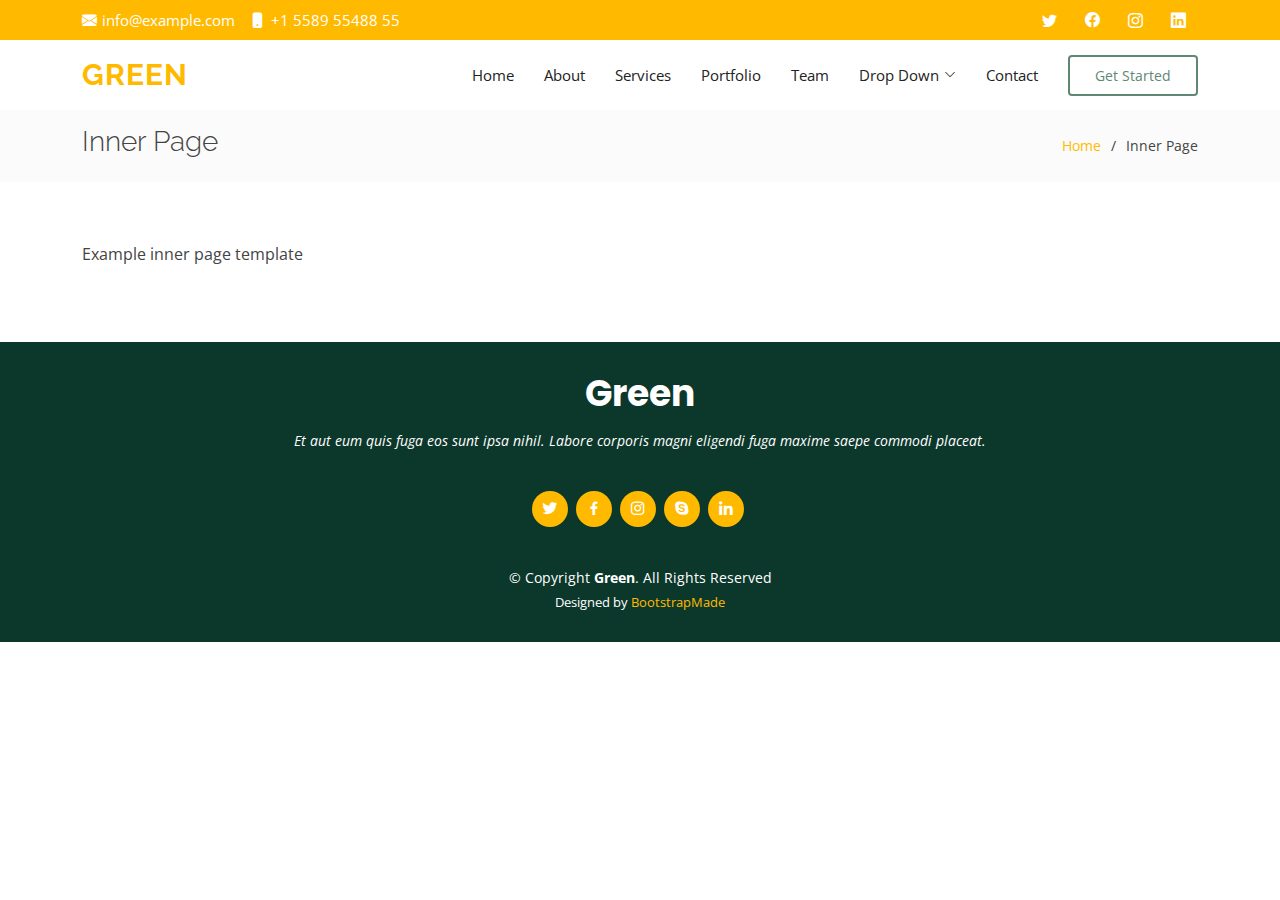
<file: inner-page.html>
<!DOCTYPE html>
<html lang="en">

<head>
  <meta charset="utf-8">
  <meta content="width=device-width, initial-scale=1.0" name="viewport">

  <title>Inner Page - Green Bootstrap Template</title>
  <meta content="" name="description">
  <meta content="" name="keywords">

  <!-- Favicons -->
  <link href="assets/img/favicon.png" rel="icon">
  <link href="assets/img/apple-touch-icon.png" rel="apple-touch-icon">

  <!-- Google Fonts -->
  <link href="https://fonts.googleapis.com/css?family=Open+Sans:300,300i,400,400i,600,600i,700,700i|Raleway:300,300i,400,400i,500,500i,600,600i,700,700i|Poppins:300,300i,400,400i,500,500i,600,600i,700,700i" rel="stylesheet">

  <!-- Vendor CSS Files -->
  <link href="assets/vendor/animate.css/animate.min.css" rel="stylesheet">
  <link href="assets/vendor/bootstrap/css/bootstrap.min.css" rel="stylesheet">
  <link href="assets/vendor/bootstrap-icons/bootstrap-icons.css" rel="stylesheet">
  <link href="assets/vendor/boxicons/css/boxicons.min.css" rel="stylesheet">
  <link href="assets/vendor/glightbox/css/glightbox.min.css" rel="stylesheet">
  <link href="assets/vendor/swiper/swiper-bundle.min.css" rel="stylesheet">

  <!-- Template Main CSS File -->
  <link href="assets/css/style.css" rel="stylesheet">

  <!-- =======================================================
  * Template Name: Green - v4.6.0
  * Template URL: https://bootstrapmade.com/green-free-one-page-bootstrap-template/
  * Author: BootstrapMade.com
  * License: https://bootstrapmade.com/license/
  ======================================================== -->
</head>

<body>

  <!-- ======= Top Bar ======= -->
  <section id="topbar" class="d-flex align-items-center">
    <div class="container d-flex justify-content-center justify-content-md-between">
      <div class="contact-info d-flex align-items-center">
        <i class="bi bi-envelope-fill"></i><a href="mailto:contact@example.com">info@example.com</a>
        <i class="bi bi-phone-fill phone-icon"></i> +1 5589 55488 55
      </div>
      <div class="social-links d-none d-md-block">
        <a href="#" class="twitter"><i class="bi bi-twitter"></i></a>
        <a href="#" class="facebook"><i class="bi bi-facebook"></i></a>
        <a href="#" class="instagram"><i class="bi bi-instagram"></i></a>
        <a href="#" class="linkedin"><i class="bi bi-linkedin"></i></i></a>
      </div>
    </div>
  </section>

  <!-- ======= Header ======= -->
  <header id="header" class="d-flex align-items-center">
    <div class="container d-flex align-items-center">

      <h1 class="logo me-auto"><a href="index.html">Green</a></h1>
      <!-- Uncomment below if you prefer to use an image logo -->
      <!-- <a href="index.html" class="logo me-auto"><img src="assets/img/logo.png" alt="" class="img-fluid"></a>-->

      <nav id="navbar" class="navbar">
        <ul>
          <li><a class="nav-link scrollto " href="#hero">Home</a></li>
          <li><a class="nav-link scrollto" href="#about">About</a></li>
          <li><a class="nav-link scrollto" href="#services">Services</a></li>
          <li><a class="nav-link scrollto " href="#portfolio">Portfolio</a></li>
          <li><a class="nav-link scrollto" href="#team">Team</a></li>
          <li class="dropdown"><a href="#"><span>Drop Down</span> <i class="bi bi-chevron-down"></i></a>
            <ul>
              <li><a href="#">Drop Down 1</a></li>
              <li class="dropdown"><a href="#"><span>Deep Drop Down</span> <i class="bi bi-chevron-right"></i></a>
                <ul>
                  <li><a href="#">Deep Drop Down 1</a></li>
                  <li><a href="#">Deep Drop Down 2</a></li>
                  <li><a href="#">Deep Drop Down 3</a></li>
                  <li><a href="#">Deep Drop Down 4</a></li>
                  <li><a href="#">Deep Drop Down 5</a></li>
                </ul>
              </li>
              <li><a href="#">Drop Down 2</a></li>
              <li><a href="#">Drop Down 3</a></li>
              <li><a href="#">Drop Down 4</a></li>
            </ul>
          </li>
          <li><a class="nav-link scrollto" href="#contact">Contact</a></li>
          <li><a class="getstarted scrollto" href="#about">Get Started</a></li>
        </ul>
        <i class="bi bi-list mobile-nav-toggle"></i>
      </nav><!-- .navbar -->

    </div>
  </header><!-- End Header -->

  <main id="main">

    <!-- ======= Breadcrumbs ======= -->
    <section class="breadcrumbs">
      <div class="container">

        <div class="d-flex justify-content-between align-items-center">
          <h2>Inner Page</h2>
          <ol>
            <li><a href="index.html">Home</a></li>
            <li>Inner Page</li>
          </ol>
        </div>

      </div>
    </section><!-- End Breadcrumbs -->

    <section class="inner-page">
      <div class="container">
        <p>
          Example inner page template
        </p>
      </div>
    </section>

  </main><!-- End #main -->

  <!-- ======= Footer ======= -->
  <footer id="footer">
    <div class="container">
      <h3>Green</h3>
      <p>Et aut eum quis fuga eos sunt ipsa nihil. Labore corporis magni eligendi fuga maxime saepe commodi placeat.</p>
      <div class="social-links">
        <a href="#" class="twitter"><i class="bx bxl-twitter"></i></a>
        <a href="#" class="facebook"><i class="bx bxl-facebook"></i></a>
        <a href="#" class="instagram"><i class="bx bxl-instagram"></i></a>
        <a href="#" class="google-plus"><i class="bx bxl-skype"></i></a>
        <a href="#" class="linkedin"><i class="bx bxl-linkedin"></i></a>
      </div>
      <div class="copyright">
        &copy; Copyright <strong><span>Green</span></strong>. All Rights Reserved
      </div>
      <div class="credits">
        <!-- All the links in the footer should remain intact. -->
        <!-- You can delete the links only if you purchased the pro version. -->
        <!-- Licensing information: https://bootstrapmade.com/license/ -->
        <!-- Purchase the pro version with working PHP/AJAX contact form: https://bootstrapmade.com/green-free-one-page-bootstrap-template/ -->
        Designed by <a href="https://bootstrapmade.com/">BootstrapMade</a>
      </div>
    </div>
  </footer><!-- End Footer -->

  <a href="#" class="back-to-top d-flex align-items-center justify-content-center"><i class="bi bi-arrow-up-short"></i></a>

  <!-- Vendor JS Files -->
  <script src="assets/vendor/bootstrap/js/bootstrap.bundle.min.js"></script>
  <script src="assets/vendor/glightbox/js/glightbox.min.js"></script>
  <script src="assets/vendor/isotope-layout/isotope.pkgd.min.js"></script>
  <script src="assets/vendor/php-email-form/validate.js"></script>
  <script src="assets/vendor/swiper/swiper-bundle.min.js"></script>

  <!-- Template Main JS File -->
  <script src="assets/js/main.js"></script>

</body>

</html>
</file>
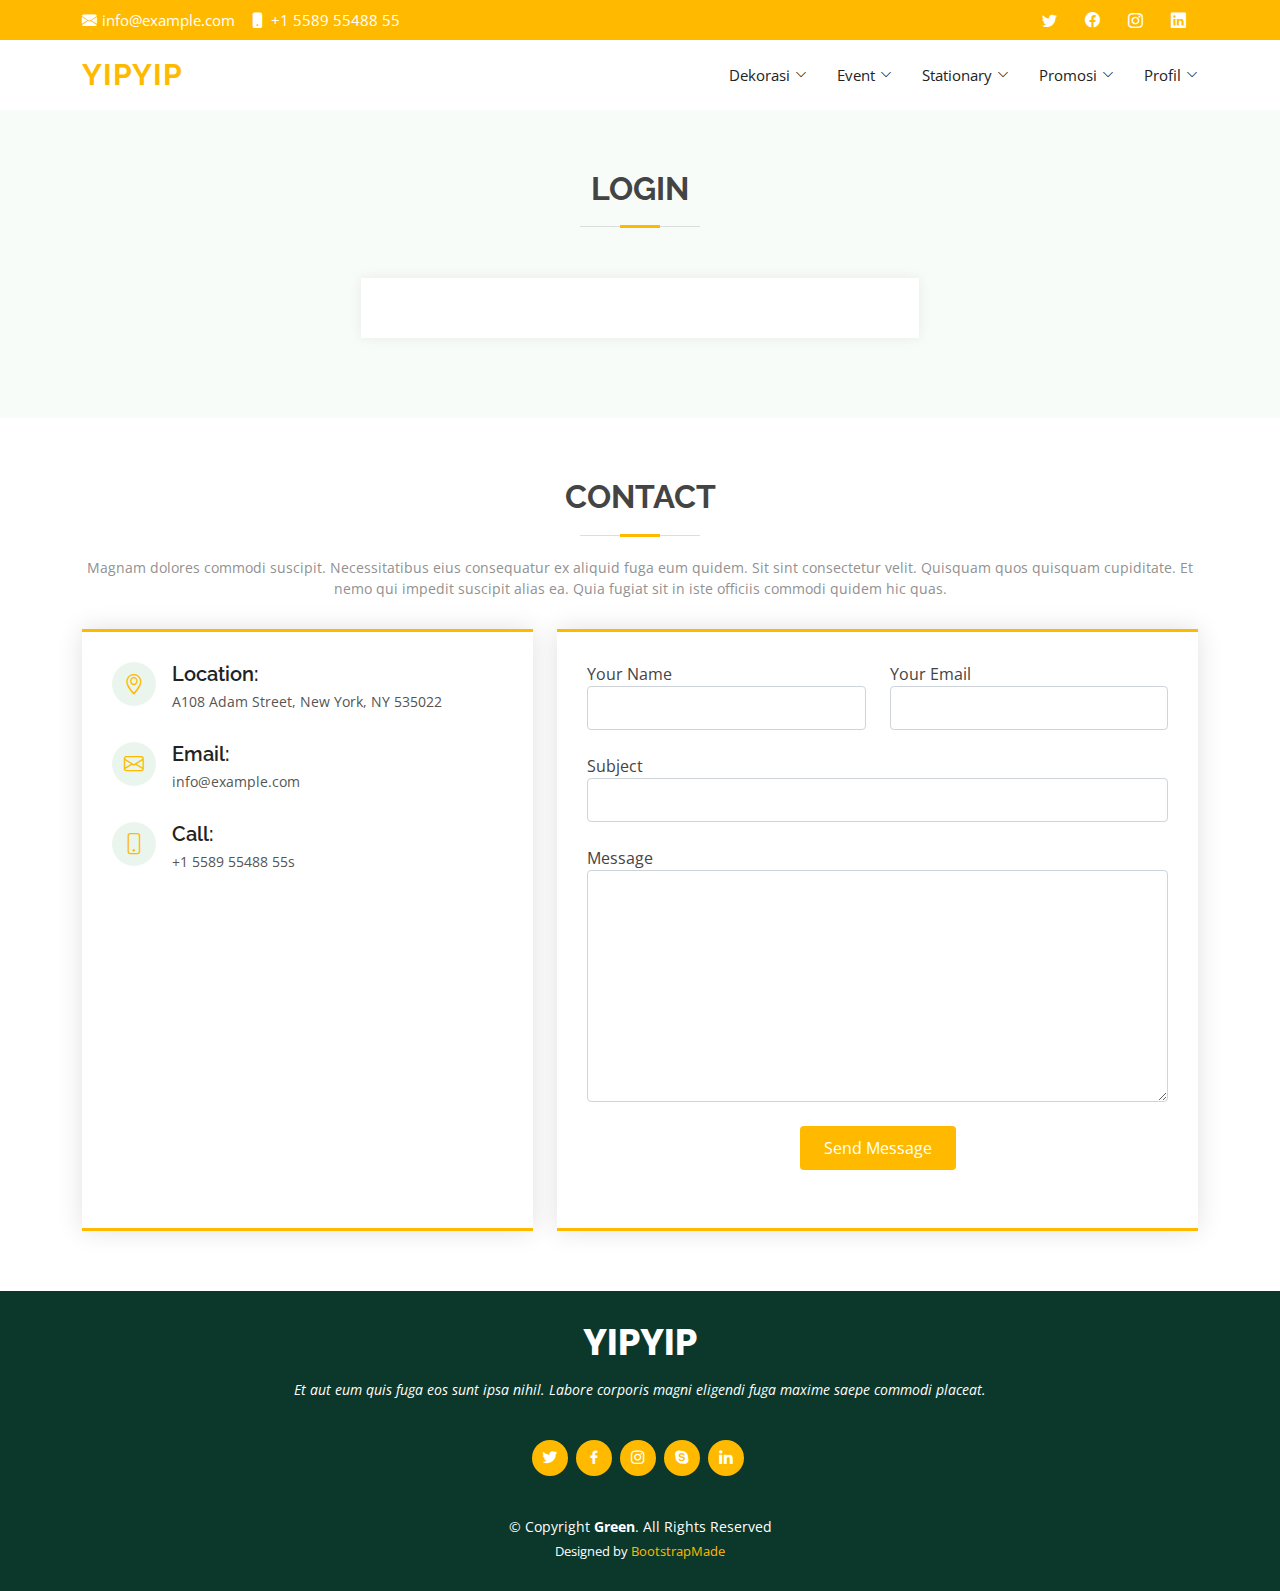
<file: LOGIN.html>
<!DOCTYPE html>
<html lang="en">

<head>
  <meta charset="utf-8">
  <meta content="width=device-width, initial-scale=1.0" name="viewport">

  <title>Green Bootstrap Template - Index</title>
  <meta content="" name="description">
  <meta content="" name="keywords">

  <!-- Favicons -->
  <link href="assets/img/favicon.png" rel="icon">
  <link href="assets/img/apple-touch-icon.png" rel="apple-touch-icon">

  <!-- Google Fonts -->
  <link href="https://fonts.googleapis.com/css?family=Open+Sans:300,300i,400,400i,600,600i,700,700i|Raleway:300,300i,400,400i,500,500i,600,600i,700,700i|Poppins:300,300i,400,400i,500,500i,600,600i,700,700i" rel="stylesheet">

  <!-- Vendor CSS Files -->
  <link href="assets/vendor/animate.css/animate.min.css" rel="stylesheet">
  <link href="assets/vendor/bootstrap/css/bootstrap.min.css" rel="stylesheet">
  <link href="assets/vendor/bootstrap-icons/bootstrap-icons.css" rel="stylesheet">
  <link href="assets/vendor/boxicons/css/boxicons.min.css" rel="stylesheet">
  <link href="assets/vendor/glightbox/css/glightbox.min.css" rel="stylesheet">
  <link href="assets/vendor/swiper/swiper-bundle.min.css" rel="stylesheet">

  <!-- Template Main CSS File -->
  <link href="assets/css/style.css" rel="stylesheet">

  <!-- =======================================================
  * Template Name: Green - v4.6.0
  * Template URL: https://bootstrapmade.com/green-free-one-page-bootstrap-template/
  * Author: BootstrapMade.com
  * License: https://bootstrapmade.com/license/
  ======================================================== -->
</head>

<body>

  <!-- ======= Top Bar ======= -->
  <section id="topbar" class="d-flex align-items-center">
    <div class="container d-flex justify-content-center justify-content-md-between">
      <div class="contact-info d-flex align-items-center">
        <i class="bi bi-envelope-fill"></i><a href="mailto:contact@example.com">info@example.com</a>
        <i class="bi bi-phone-fill phone-icon"></i> +1 5589 55488 55
      </div>
      <div class="social-links d-none d-md-block">
        <a href="#" class="twitter"><i class="bi bi-twitter"></i></a>
        <a href="#" class="facebook"><i class="bi bi-facebook"></i></a>
        <a href="#" class="instagram"><i class="bi bi-instagram"></i></a>
        <a href="#" class="linkedin"><i class="bi bi-linkedin"></i></i></a>
      </div>
    </div>
  </section>

  <!-- ======= Header ======= -->
  <header id="header" class="d-flex align-items-center">
    <div class="container d-flex align-items-center">

      <h1 class="logo me-auto"><a href="index.html">YIPYIP</a></h1>
      <!-- Uncomment below if you prefer to use an image logo -->
      <!-- <a href="index.html" class="logo me-auto"><img src="assets/img/logo.png" alt="" class="img-fluid"></a>-->

      <nav id="navbar" class="navbar">
        <ul>
          
          <li class="dropdown"><a href="#"><span>Dekorasi</span> <i class="bi bi-chevron-down"></i></a>
            <ul>
              <li><a href="#">Jam Dinding</a></li>
              <li><a href="#">Wallpaper</a></li>
              <li><a href="#">Kertas Kado</a></li>
              <li><a href="#">Photo Print</a></li>
              <li><a href="#">Babybio</a></li>
            </ul>
          </li>
          <li class="dropdown"><a href="#"><span>Event</span> <i class="bi bi-chevron-down"></i></a>
            <ul>
              <li><a href="#">Setifikat</a></li>
              <li><a href="#">Name Tag</a></li>
              <li class="dropdown"><a href="#"><span>Undangan</span> <i class="bi bi-chevron-right"></i></a>
                <ul>
                  <li><a href="#">Undangan Nikah</a></li>
                  <li><a href="#">Undangan Perusahaan</a></li>
                  <li><a href="#">Undangan Ulang Tahun</a></li>
                  <li><a href="#">Undangan Tasyakuran</a></li>
                </ul>
              </li>
              </li>
            </ul>
          <li class="dropdown"><a href="#"><span>Stationary</span> <i class="bi bi-chevron-down"></i></a>
            <ul>
              <li><a href="#">Notebook</a></li>
              <li><a href="#">Notepad</a></li>
              <li><a href="#">Nota</a></li>
              <li><a href="#">Kartu Nama</a></li>
              <li><a href="#">Amplop</a></li>
            </ul>
          </li>
          <li class="dropdown"><a href="#"><span>Promosi</span> <i class="bi bi-chevron-down"></i></a>
            <ul>
              <li><a href="#">Brosur</a></li>
              <li><a href="#">Kalender</a></li>
              <li><a href="#">Buku Menu</a></li>
            </ul>
          </li>
          <li class="dropdown"><a href="#"><span>Profil</span> <i class="bi bi-chevron-down"></i></a>
          	<ul>
              <li><a href="#">Daftar</a></li>
              <li><a href="#">Masuk</a></li>
            </ul>
          </li>
         
          <li>	
          	<!--<form>
			  <input class="form-control" type="text" placeholder="Cari..." required>	
			  <a class="btn-get-started" type="submit" value="Cari">Cari</a>	
			</form>-->
		</li>
        </ul>
        <i class="bi bi-list mobile-nav-toggle"></i>
      </nav><!-- .navbar -->

    </div>
  </header><!-- End Header -->

 
  <main id="main">

    <!-- ======= Team Section ======= -->
    <section id="team" class="team section-bg">
      <div class="container">

        <div class="section-title">
          <h2>LOGIN</h2>
        </div>

        <div class="row"><CENTER>
          <div class="col-lg-6">
            <div class="member">
           
            </div>
          </div>
        </CENTER></div>

      </div>
    </section><!-- End Team Section -->

    <!-- ======= Contact Section ======= -->
    <section id="contact" class="contact">
      <div class="container">

        <div class="section-title">
          <h2>Contact</h2>
          <p>Magnam dolores commodi suscipit. Necessitatibus eius consequatur ex aliquid fuga eum quidem. Sit sint consectetur velit. Quisquam quos quisquam cupiditate. Et nemo qui impedit suscipit alias ea. Quia fugiat sit in iste officiis commodi quidem hic quas.</p>
        </div>

        <div class="row">

          <div class="col-lg-5 d-flex align-items-stretch">
            <div class="info">
              <div class="address">
                <i class="bi bi-geo-alt"></i>
                <h4>Location:</h4>
                <p>A108 Adam Street, New York, NY 535022</p>
              </div>

              <div class="email">
                <i class="bi bi-envelope"></i>
                <h4>Email:</h4>
                <p>info@example.com</p>
              </div>

              <div class="phone">
                <i class="bi bi-phone"></i>
                <h4>Call:</h4>
                <p>+1 5589 55488 55s</p>
              </div>

              <iframe src="https://www.google.com/maps/embed?pb=!1m14!1m8!1m3!1d12097.433213460943!2d-74.0062269!3d40.7101282!3m2!1i1024!2i768!4f13.1!3m3!1m2!1s0x0%3A0xb89d1fe6bc499443!2sDowntown+Conference+Center!5e0!3m2!1smk!2sbg!4v1539943755621" frameborder="0" style="border:0; width: 100%; height: 290px;" allowfullscreen></iframe>
            </div>

          </div>

          <div class="col-lg-7 mt-5 mt-lg-0 d-flex align-items-stretch">
            <form action="forms/contact.php" method="post" role="form" class="php-email-form">
              <div class="row">
                <div class="form-group col-md-6">
                  <label for="name">Your Name</label>
                  <input type="text" name="name" class="form-control" id="name" required>
                </div>
                <div class="form-group col-md-6 mt-3 mt-md-0">
                  <label for="name">Your Email</label>
                  <input type="email" class="form-control" name="email" id="email" required>
                </div>
              </div>
              <div class="form-group mt-3">
                <label for="name">Subject</label>
                <input type="text" class="form-control" name="subject" id="subject" required>
              </div>
              <div class="form-group mt-3">
                <label for="name">Message</label>
                <textarea class="form-control" name="message" rows="10" required></textarea>
              </div>
              <div class="my-3">
                <div class="loading">Loading</div>
                <div class="error-message"></div>
                <div class="sent-message">Your message has been sent. Thank you!</div>
              </div>
              <div class="text-center"><button type="submit">Send Message</button></div>
            </form>
          </div>

        </div>

      </div>
    </section><!-- End Contact Section -->

  </main><!-- End #main -->

  <!-- ======= Footer ======= -->
  <footer id="footer">
    <div class="container">
      <h3>YIPYIP</h3>
      <p>Et aut eum quis fuga eos sunt ipsa nihil. Labore corporis magni eligendi fuga maxime saepe commodi placeat.</p>
      <div class="social-links">
        <a href="#" class="twitter"><i class="bx bxl-twitter"></i></a>
        <a href="#" class="facebook"><i class="bx bxl-facebook"></i></a>
        <a href="#" class="instagram"><i class="bx bxl-instagram"></i></a>
        <a href="#" class="google-plus"><i class="bx bxl-skype"></i></a>
        <a href="#" class="linkedin"><i class="bx bxl-linkedin"></i></a>
      </div>
      <div class="copyright">
        &copy; Copyright <strong><span>Green</span></strong>. All Rights Reserved
      </div>
      <div class="credits">
        <!-- All the links in the footer should remain intact. -->
        <!-- You can delete the links only if you purchased the pro version. -->
        <!-- Licensing information: https://bootstrapmade.com/license/ -->
        <!-- Purchase the pro version with working PHP/AJAX contact form: https://bootstrapmade.com/green-free-one-page-bootstrap-template/ -->
        Designed by <a href="https://bootstrapmade.com/">BootstrapMade</a>
      </div>
    </div>
  </footer><!-- End Footer -->

  <a href="#" class="back-to-top d-flex align-items-center justify-content-center"><i class="bi bi-arrow-up-short"></i></a>

  <!-- Vendor JS Files -->
  <script src="assets/vendor/bootstrap/js/bootstrap.bundle.min.js"></script>
  <script src="assets/vendor/glightbox/js/glightbox.min.js"></script>
  <script src="assets/vendor/isotope-layout/isotope.pkgd.min.js"></script>
  <script src="assets/vendor/php-email-form/validate.js"></script>
  <script src="assets/vendor/swiper/swiper-bundle.min.js"></script>

  <!-- Template Main JS File -->
  <script src="assets/js/main.js"></script>

</body>

</html>
</file>
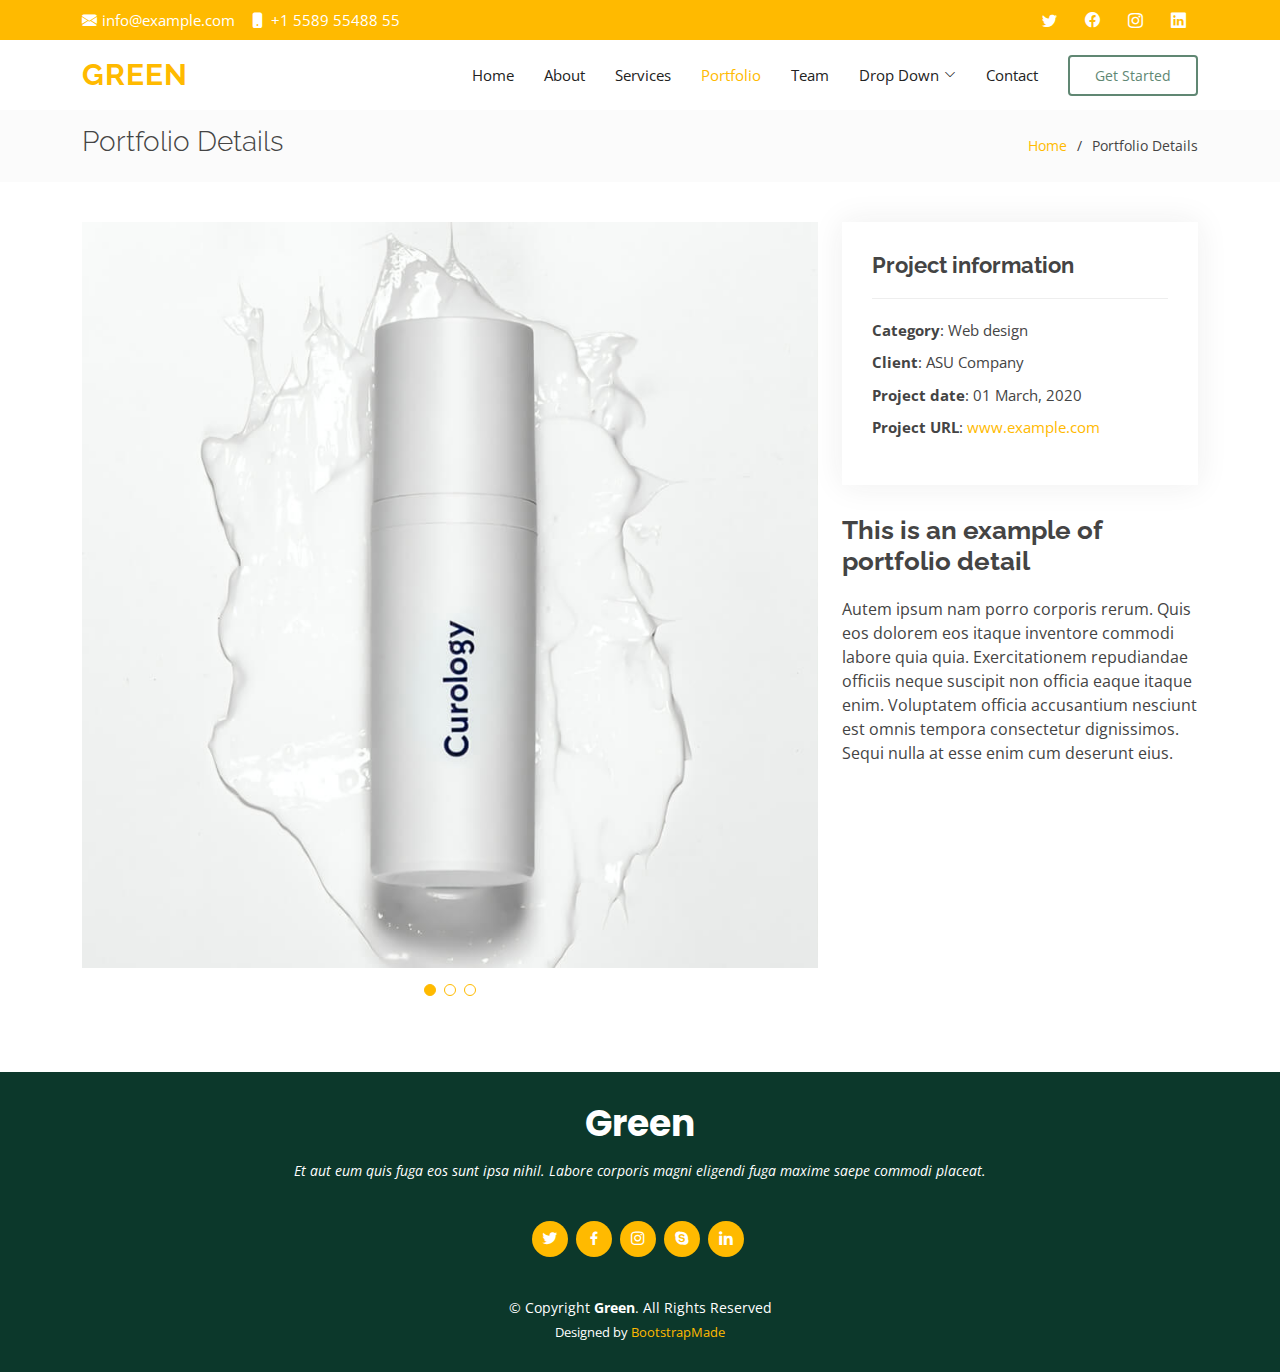
<file: portfolio-details.html>
<!DOCTYPE html>
<html lang="en">

<head>
  <meta charset="utf-8">
  <meta content="width=device-width, initial-scale=1.0" name="viewport">

  <title>Portfolio Details - Green Bootstrap Template</title>
  <meta content="" name="description">
  <meta content="" name="keywords">

  <!-- Favicons -->
  <link href="assets/img/favicon.png" rel="icon">
  <link href="assets/img/apple-touch-icon.png" rel="apple-touch-icon">

  <!-- Google Fonts -->
  <link href="https://fonts.googleapis.com/css?family=Open+Sans:300,300i,400,400i,600,600i,700,700i|Raleway:300,300i,400,400i,500,500i,600,600i,700,700i|Poppins:300,300i,400,400i,500,500i,600,600i,700,700i" rel="stylesheet">

  <!-- Vendor CSS Files -->
  <link href="assets/vendor/animate.css/animate.min.css" rel="stylesheet">
  <link href="assets/vendor/bootstrap/css/bootstrap.min.css" rel="stylesheet">
  <link href="assets/vendor/bootstrap-icons/bootstrap-icons.css" rel="stylesheet">
  <link href="assets/vendor/boxicons/css/boxicons.min.css" rel="stylesheet">
  <link href="assets/vendor/glightbox/css/glightbox.min.css" rel="stylesheet">
  <link href="assets/vendor/swiper/swiper-bundle.min.css" rel="stylesheet">

  <!-- Template Main CSS File -->
  <link href="assets/css/style.css" rel="stylesheet">

  <!-- =======================================================
  * Template Name: Green - v4.6.0
  * Template URL: https://bootstrapmade.com/green-free-one-page-bootstrap-template/
  * Author: BootstrapMade.com
  * License: https://bootstrapmade.com/license/
  ======================================================== -->
</head>

<body>

  <!-- ======= Top Bar ======= -->
  <section id="topbar" class="d-flex align-items-center">
    <div class="container d-flex justify-content-center justify-content-md-between">
      <div class="contact-info d-flex align-items-center">
        <i class="bi bi-envelope-fill"></i><a href="mailto:contact@example.com">info@example.com</a>
        <i class="bi bi-phone-fill phone-icon"></i> +1 5589 55488 55
      </div>
      <div class="social-links d-none d-md-block">
        <a href="#" class="twitter"><i class="bi bi-twitter"></i></a>
        <a href="#" class="facebook"><i class="bi bi-facebook"></i></a>
        <a href="#" class="instagram"><i class="bi bi-instagram"></i></a>
        <a href="#" class="linkedin"><i class="bi bi-linkedin"></i></i></a>
      </div>
    </div>
  </section>

  <!-- ======= Header ======= -->
  <header id="header" class="d-flex align-items-center">
    <div class="container d-flex align-items-center">

      <h1 class="logo me-auto"><a href="index.html">Green</a></h1>
      <!-- Uncomment below if you prefer to use an image logo -->
      <!-- <a href="index.html" class="logo me-auto"><img src="assets/img/logo.png" alt="" class="img-fluid"></a>-->

      <nav id="navbar" class="navbar">
        <ul>
          <li><a class="nav-link scrollto " href="#hero">Home</a></li>
          <li><a class="nav-link scrollto" href="#about">About</a></li>
          <li><a class="nav-link scrollto" href="#services">Services</a></li>
          <li><a class="nav-link scrollto active " href="#portfolio">Portfolio</a></li>
          <li><a class="nav-link scrollto" href="#team">Team</a></li>
          <li class="dropdown"><a href="#"><span>Drop Down</span> <i class="bi bi-chevron-down"></i></a>
            <ul>
              <li><a href="#">Drop Down 1</a></li>
              <li class="dropdown"><a href="#"><span>Deep Drop Down</span> <i class="bi bi-chevron-right"></i></a>
                <ul>
                  <li><a href="#">Deep Drop Down 1</a></li>
                  <li><a href="#">Deep Drop Down 2</a></li>
                  <li><a href="#">Deep Drop Down 3</a></li>
                  <li><a href="#">Deep Drop Down 4</a></li>
                  <li><a href="#">Deep Drop Down 5</a></li>
                </ul>
              </li>
              <li><a href="#">Drop Down 2</a></li>
              <li><a href="#">Drop Down 3</a></li>
              <li><a href="#">Drop Down 4</a></li>
            </ul>
          </li>
          <li><a class="nav-link scrollto" href="#contact">Contact</a></li>
          <li><a class="getstarted scrollto" href="#about">Get Started</a></li>
        </ul>
        <i class="bi bi-list mobile-nav-toggle"></i>
      </nav><!-- .navbar -->

    </div>
  </header><!-- End Header -->

  <main id="main">

    <!-- ======= Breadcrumbs ======= -->
    <section id="breadcrumbs" class="breadcrumbs">
      <div class="container">

        <div class="d-flex justify-content-between align-items-center">
          <h2>Portfolio Details</h2>
          <ol>
            <li><a href="index.html">Home</a></li>
            <li>Portfolio Details</li>
          </ol>
        </div>

      </div>
    </section><!-- End Breadcrumbs -->

    <!-- ======= Portfolio Details Section ======= -->
    <section id="portfolio-details" class="portfolio-details">
      <div class="container">

        <div class="row gy-4">

          <div class="col-lg-8">
            <div class="portfolio-details-slider swiper">
              <div class="swiper-wrapper align-items-center">

                <div class="swiper-slide">
                  <img src="assets/img/portfolio/portfolio-1.jpg" alt="">
                </div>

                <div class="swiper-slide">
                  <img src="assets/img/portfolio/portfolio-2.jpg" alt="">
                </div>

                <div class="swiper-slide">
                  <img src="assets/img/portfolio/portfolio-3.jpg" alt="">
                </div>

              </div>
              <div class="swiper-pagination"></div>
            </div>
          </div>

          <div class="col-lg-4">
            <div class="portfolio-info">
              <h3>Project information</h3>
              <ul>
                <li><strong>Category</strong>: Web design</li>
                <li><strong>Client</strong>: ASU Company</li>
                <li><strong>Project date</strong>: 01 March, 2020</li>
                <li><strong>Project URL</strong>: <a href="#">www.example.com</a></li>
              </ul>
            </div>
            <div class="portfolio-description">
              <h2>This is an example of portfolio detail</h2>
              <p>
                Autem ipsum nam porro corporis rerum. Quis eos dolorem eos itaque inventore commodi labore quia quia. Exercitationem repudiandae officiis neque suscipit non officia eaque itaque enim. Voluptatem officia accusantium nesciunt est omnis tempora consectetur dignissimos. Sequi nulla at esse enim cum deserunt eius.
              </p>
            </div>
          </div>

        </div>

      </div>
    </section><!-- End Portfolio Details Section -->

  </main><!-- End #main -->

  <!-- ======= Footer ======= -->
  <footer id="footer">
    <div class="container">
      <h3>Green</h3>
      <p>Et aut eum quis fuga eos sunt ipsa nihil. Labore corporis magni eligendi fuga maxime saepe commodi placeat.</p>
      <div class="social-links">
        <a href="#" class="twitter"><i class="bx bxl-twitter"></i></a>
        <a href="#" class="facebook"><i class="bx bxl-facebook"></i></a>
        <a href="#" class="instagram"><i class="bx bxl-instagram"></i></a>
        <a href="#" class="google-plus"><i class="bx bxl-skype"></i></a>
        <a href="#" class="linkedin"><i class="bx bxl-linkedin"></i></a>
      </div>
      <div class="copyright">
        &copy; Copyright <strong><span>Green</span></strong>. All Rights Reserved
      </div>
      <div class="credits">
        <!-- All the links in the footer should remain intact. -->
        <!-- You can delete the links only if you purchased the pro version. -->
        <!-- Licensing information: https://bootstrapmade.com/license/ -->
        <!-- Purchase the pro version with working PHP/AJAX contact form: https://bootstrapmade.com/green-free-one-page-bootstrap-template/ -->
        Designed by <a href="https://bootstrapmade.com/">BootstrapMade</a>
      </div>
    </div>
  </footer><!-- End Footer -->

  <a href="#" class="back-to-top d-flex align-items-center justify-content-center"><i class="bi bi-arrow-up-short"></i></a>

  <!-- Vendor JS Files -->
  <script src="assets/vendor/bootstrap/js/bootstrap.bundle.min.js"></script>
  <script src="assets/vendor/glightbox/js/glightbox.min.js"></script>
  <script src="assets/vendor/isotope-layout/isotope.pkgd.min.js"></script>
  <script src="assets/vendor/php-email-form/validate.js"></script>
  <script src="assets/vendor/swiper/swiper-bundle.min.js"></script>

  <!-- Template Main JS File -->
  <script src="assets/js/main.js"></script>

</body>

</html>
</file>
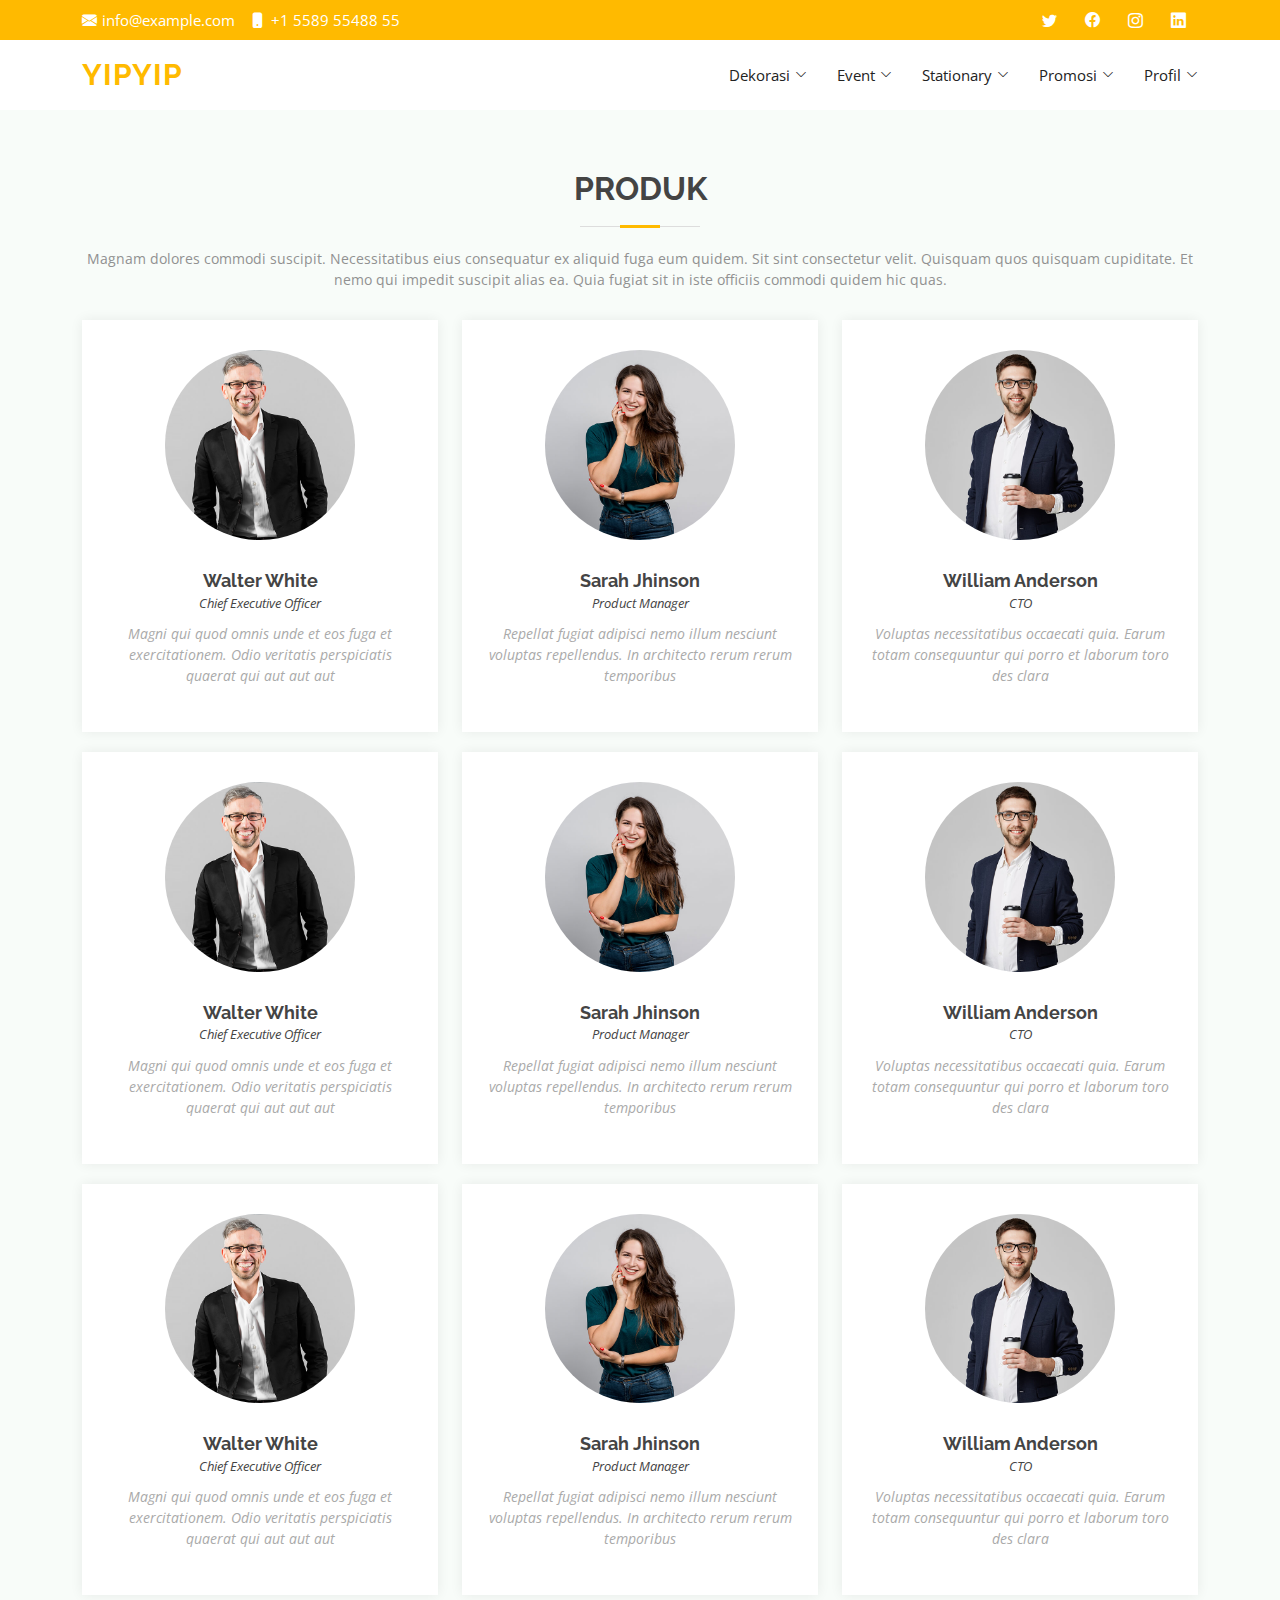
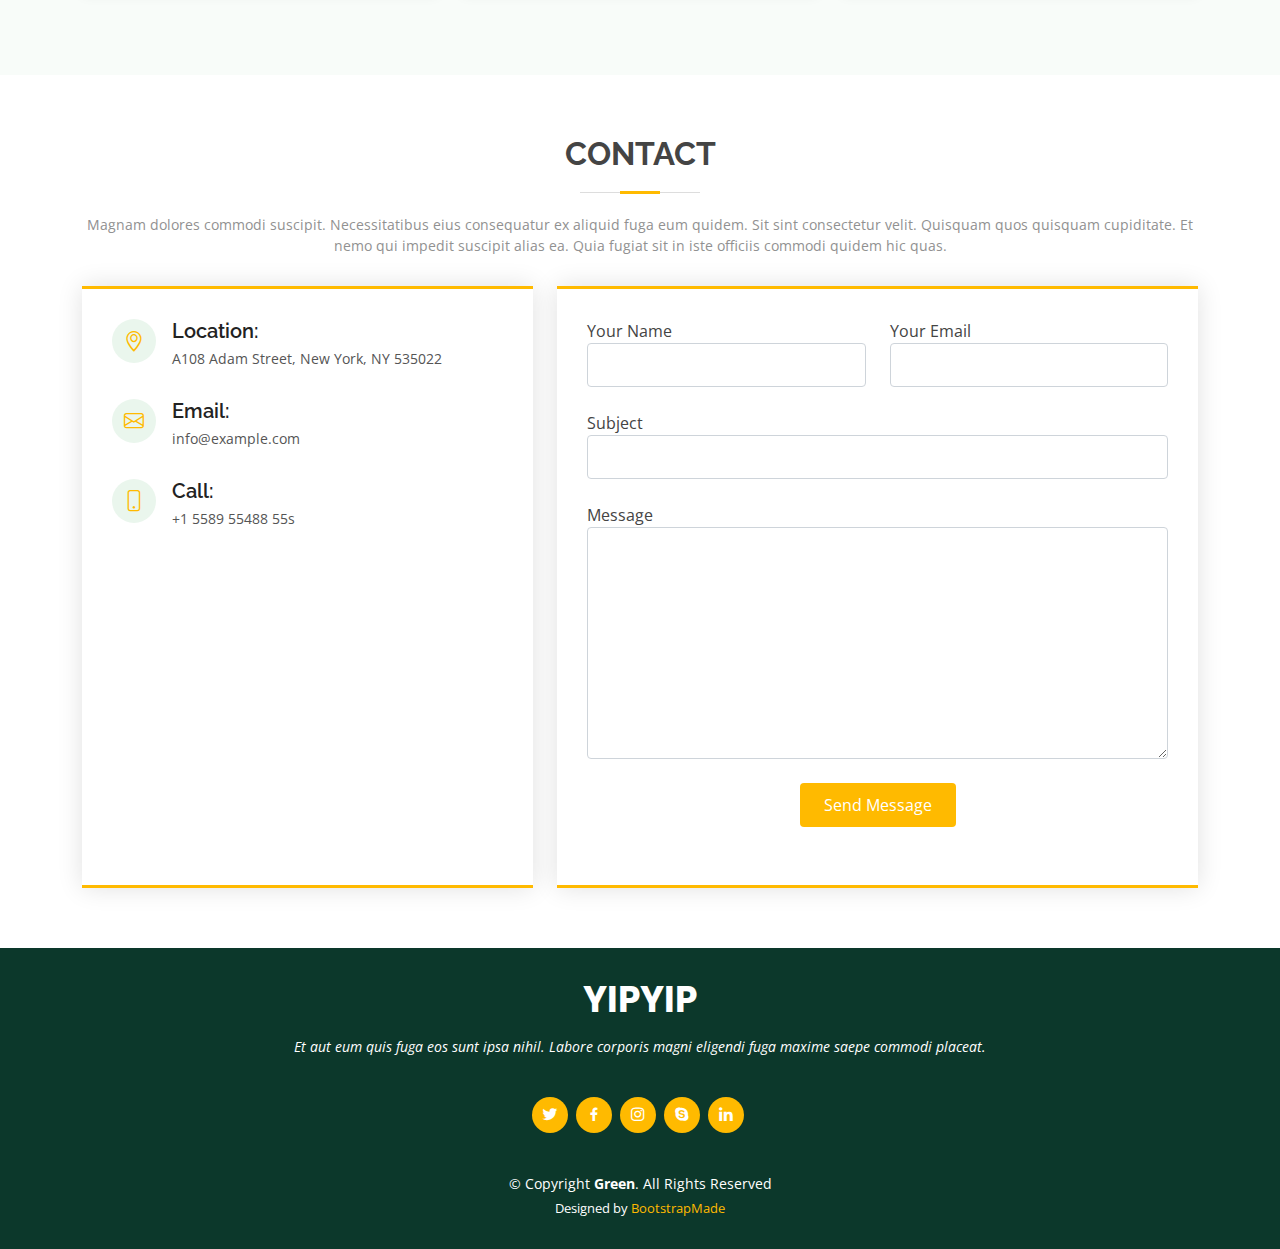
<file: produc.html>
<!DOCTYPE html>
<html lang="en">

<head>
  <meta charset="utf-8">
  <meta content="width=device-width, initial-scale=1.0" name="viewport">

  <title>Green Bootstrap Template - Index</title>
  <meta content="" name="description">
  <meta content="" name="keywords">

  <!-- Favicons -->
  <link href="assets/img/favicon.png" rel="icon">
  <link href="assets/img/apple-touch-icon.png" rel="apple-touch-icon">

  <!-- Google Fonts -->
  <link href="https://fonts.googleapis.com/css?family=Open+Sans:300,300i,400,400i,600,600i,700,700i|Raleway:300,300i,400,400i,500,500i,600,600i,700,700i|Poppins:300,300i,400,400i,500,500i,600,600i,700,700i" rel="stylesheet">

  <!-- Vendor CSS Files -->
  <link href="assets/vendor/animate.css/animate.min.css" rel="stylesheet">
  <link href="assets/vendor/bootstrap/css/bootstrap.min.css" rel="stylesheet">
  <link href="assets/vendor/bootstrap-icons/bootstrap-icons.css" rel="stylesheet">
  <link href="assets/vendor/boxicons/css/boxicons.min.css" rel="stylesheet">
  <link href="assets/vendor/glightbox/css/glightbox.min.css" rel="stylesheet">
  <link href="assets/vendor/swiper/swiper-bundle.min.css" rel="stylesheet">

  <!-- Template Main CSS File -->
  <link href="assets/css/style.css" rel="stylesheet">

  <!-- =======================================================
  * Template Name: Green - v4.6.0
  * Template URL: https://bootstrapmade.com/green-free-one-page-bootstrap-template/
  * Author: BootstrapMade.com
  * License: https://bootstrapmade.com/license/
  ======================================================== -->
</head>

<body>

  <!-- ======= Top Bar ======= -->
  <section id="topbar" class="d-flex align-items-center">
    <div class="container d-flex justify-content-center justify-content-md-between">
      <div class="contact-info d-flex align-items-center">
        <i class="bi bi-envelope-fill"></i><a href="mailto:contact@example.com">info@example.com</a>
        <i class="bi bi-phone-fill phone-icon"></i> +1 5589 55488 55
      </div>
      <div class="social-links d-none d-md-block">
        <a href="#" class="twitter"><i class="bi bi-twitter"></i></a>
        <a href="#" class="facebook"><i class="bi bi-facebook"></i></a>
        <a href="#" class="instagram"><i class="bi bi-instagram"></i></a>
        <a href="#" class="linkedin"><i class="bi bi-linkedin"></i></i></a>
      </div>
    </div>
  </section>

  <!-- ======= Header ======= -->
  <header id="header" class="d-flex align-items-center">
    <div class="container d-flex align-items-center">

      <h1 class="logo me-auto"><a href="index.html">YIPYIP</a></h1>
      <!-- Uncomment below if you prefer to use an image logo -->
      <!-- <a href="index.html" class="logo me-auto"><img src="assets/img/logo.png" alt="" class="img-fluid"></a>-->

      <nav id="navbar" class="navbar">
        <ul>
          
          <li class="dropdown"><a href="#"><span>Dekorasi</span> <i class="bi bi-chevron-down"></i></a>
            <ul>
              <li><a href="#">Jam Dinding</a></li>
              <li><a href="#">Wallpaper</a></li>
              <li><a href="#">Kertas Kado</a></li>
              <li><a href="#">Photo Print</a></li>
              <li><a href="#">Babybio</a></li>
            </ul>
          </li>
          <li class="dropdown"><a href="#"><span>Event</span> <i class="bi bi-chevron-down"></i></a>
            <ul>
              <li><a href="#">Setifikat</a></li>
              <li><a href="#">Name Tag</a></li>
              <li class="dropdown"><a href="#"><span>Undangan</span> <i class="bi bi-chevron-right"></i></a>
                <ul>
                  <li><a href="#">Undangan Nikah</a></li>
                  <li><a href="#">Undangan Perusahaan</a></li>
                  <li><a href="#">Undangan Ulang Tahun</a></li>
                  <li><a href="#">Undangan Tasyakuran</a></li>
                </ul>
              </li>
              </li>
            </ul>
          <li class="dropdown"><a href="#"><span>Stationary</span> <i class="bi bi-chevron-down"></i></a>
            <ul>
              <li><a href="#">Notebook</a></li>
              <li><a href="#">Notepad</a></li>
              <li><a href="#">Nota</a></li>
              <li><a href="#">Kartu Nama</a></li>
              <li><a href="#">Amplop</a></li>
            </ul>
          </li>
          <li class="dropdown"><a href="#"><span>Promosi</span> <i class="bi bi-chevron-down"></i></a>
            <ul>
              <li><a href="#">Brosur</a></li>
              <li><a href="#">Kalender</a></li>
              <li><a href="#">Buku Menu</a></li>
            </ul>
          </li>
          <li class="dropdown"><a href="#"><span>Profil</span> <i class="bi bi-chevron-down"></i></a>
          	<ul>
              <li><a href="#">Daftar</a></li>
              <li><a href="#">Masuk</a></li>
            </ul>
          </li>
         
          <li>	
          	<!--<form>
			  <input class="form-control" type="text" placeholder="Cari..." required>	
			  <a class="btn-get-started" type="submit" value="Cari">Cari</a>	
			</form>-->
		</li>
        </ul>
        <i class="bi bi-list mobile-nav-toggle"></i>
      </nav><!-- .navbar -->

    </div>
  </header><!-- End Header -->

 
  <main id="main">

     <!-- ======= Team Section ======= -->
    <section id="team" class="team section-bg">
      <div class="container">

        <div class="section-title">
          <h2>PRODUK</h2>
          <p>Magnam dolores commodi suscipit. Necessitatibus eius consequatur ex aliquid fuga eum quidem. Sit sint consectetur velit. Quisquam quos quisquam cupiditate. Et nemo qui impedit suscipit alias ea. Quia fugiat sit in iste officiis commodi quidem hic quas.</p>
        </div>

        <div class="row">
          <div class="col-lg-4 col-md-6 d-flex align-items-stretch">
            <div class="member">
              <img src="assets/img/team/team-1.jpg" alt="">
              <h4>Walter White</h4>
              <span>Chief Executive Officer</span>
              <p>
                Magni qui quod omnis unde et eos fuga et exercitationem. Odio veritatis perspiciatis quaerat qui aut aut aut
              </p>
              
            </div>
          </div>

          <div class="col-lg-4 col-md-6 d-flex align-items-stretch">
            <div class="member">
              <img src="assets/img/team/team-2.jpg" alt="">
              <h4>Sarah Jhinson</h4>
              <span>Product Manager</span>
              <p>
                Repellat fugiat adipisci nemo illum nesciunt voluptas repellendus. In architecto rerum rerum temporibus
              </p>
              
            </div>
          </div>

          <div class="col-lg-4 col-md-6 d-flex align-items-stretch">
            <div class="member">
              <img src="assets/img/team/team-3.jpg" alt="">
              <h4>William Anderson</h4>
              <span>CTO</span>
              <p>
                Voluptas necessitatibus occaecati quia. Earum totam consequuntur qui porro et laborum toro des clara
              </p>
              
            </div>
          </div>

        </div>

         <div class="row">
          <div class="col-lg-4 col-md-6 d-flex align-items-stretch">
            <div class="member">
              <img src="assets/img/team/team-1.jpg" alt="">
              <h4>Walter White</h4>
              <span>Chief Executive Officer</span>
              <p>
                Magni qui quod omnis unde et eos fuga et exercitationem. Odio veritatis perspiciatis quaerat qui aut aut aut
              </p>
              
            </div>
          </div>

          <div class="col-lg-4 col-md-6 d-flex align-items-stretch">
            <div class="member">
              <img src="assets/img/team/team-2.jpg" alt="">
              <h4>Sarah Jhinson</h4>
              <span>Product Manager</span>
              <p>
                Repellat fugiat adipisci nemo illum nesciunt voluptas repellendus. In architecto rerum rerum temporibus
              </p>
              
            </div>
          </div>

          <div class="col-lg-4 col-md-6 d-flex align-items-stretch">
            <div class="member">
              <img src="assets/img/team/team-3.jpg" alt="">
              <h4>William Anderson</h4>
              <span>CTO</span>
              <p>
                Voluptas necessitatibus occaecati quia. Earum totam consequuntur qui porro et laborum toro des clara
              </p>
              
            </div>
          </div>

        </div>

 <div class="row">
          <div class="col-lg-4 col-md-6 d-flex align-items-stretch">
            <div class="member">
              <img src="assets/img/team/team-1.jpg" alt="">
              <h4>Walter White</h4>
              <span>Chief Executive Officer</span>
              <p>
                Magni qui quod omnis unde et eos fuga et exercitationem. Odio veritatis perspiciatis quaerat qui aut aut aut
              </p>
              
            </div>
          </div>

          <div class="col-lg-4 col-md-6 d-flex align-items-stretch">
            <div class="member">
              <img src="assets/img/team/team-2.jpg" alt="">
              <h4>Sarah Jhinson</h4>
              <span>Product Manager</span>
              <p>
                Repellat fugiat adipisci nemo illum nesciunt voluptas repellendus. In architecto rerum rerum temporibus
              </p>
              
            </div>
          </div>

          <div class="col-lg-4 col-md-6 d-flex align-items-stretch">
            <div class="member">
              <img src="assets/img/team/team-3.jpg" alt="">
              <h4>William Anderson</h4>
              <span>CTO</span>
              <p>
                Voluptas necessitatibus occaecati quia. Earum totam consequuntur qui porro et laborum toro des clara
              </p>
              
            </div>
          </div>

        </div>


      </div>
    </section><!-- End Team Section -->


    <!-- ======= Contact Section ======= -->
    <section id="contact" class="contact">
      <div class="container">

        <div class="section-title">
          <h2>Contact</h2>
          <p>Magnam dolores commodi suscipit. Necessitatibus eius consequatur ex aliquid fuga eum quidem. Sit sint consectetur velit. Quisquam quos quisquam cupiditate. Et nemo qui impedit suscipit alias ea. Quia fugiat sit in iste officiis commodi quidem hic quas.</p>
        </div>

        <div class="row">

          <div class="col-lg-5 d-flex align-items-stretch">
            <div class="info">
              <div class="address">
                <i class="bi bi-geo-alt"></i>
                <h4>Location:</h4>
                <p>A108 Adam Street, New York, NY 535022</p>
              </div>

              <div class="email">
                <i class="bi bi-envelope"></i>
                <h4>Email:</h4>
                <p>info@example.com</p>
              </div>

              <div class="phone">
                <i class="bi bi-phone"></i>
                <h4>Call:</h4>
                <p>+1 5589 55488 55s</p>
              </div>

              <iframe src="https://www.google.com/maps/embed?pb=!1m14!1m8!1m3!1d12097.433213460943!2d-74.0062269!3d40.7101282!3m2!1i1024!2i768!4f13.1!3m3!1m2!1s0x0%3A0xb89d1fe6bc499443!2sDowntown+Conference+Center!5e0!3m2!1smk!2sbg!4v1539943755621" frameborder="0" style="border:0; width: 100%; height: 290px;" allowfullscreen></iframe>
            </div>

          </div>

          <div class="col-lg-7 mt-5 mt-lg-0 d-flex align-items-stretch">
            <form action="forms/contact.php" method="post" role="form" class="php-email-form">
              <div class="row">
                <div class="form-group col-md-6">
                  <label for="name">Your Name</label>
                  <input type="text" name="name" class="form-control" id="name" required>
                </div>
                <div class="form-group col-md-6 mt-3 mt-md-0">
                  <label for="name">Your Email</label>
                  <input type="email" class="form-control" name="email" id="email" required>
                </div>
              </div>
              <div class="form-group mt-3">
                <label for="name">Subject</label>
                <input type="text" class="form-control" name="subject" id="subject" required>
              </div>
              <div class="form-group mt-3">
                <label for="name">Message</label>
                <textarea class="form-control" name="message" rows="10" required></textarea>
              </div>
              <div class="my-3">
                <div class="loading">Loading</div>
                <div class="error-message"></div>
                <div class="sent-message">Your message has been sent. Thank you!</div>
              </div>
              <div class="text-center"><button type="submit">Send Message</button></div>
            </form>
          </div>

        </div>

      </div>
    </section><!-- End Contact Section -->

  </main><!-- End #main -->

  <!-- ======= Footer ======= -->
  <footer id="footer">
    <div class="container">
      <h3>YIPYIP</h3>
      <p>Et aut eum quis fuga eos sunt ipsa nihil. Labore corporis magni eligendi fuga maxime saepe commodi placeat.</p>
      <div class="social-links">
        <a href="#" class="twitter"><i class="bx bxl-twitter"></i></a>
        <a href="#" class="facebook"><i class="bx bxl-facebook"></i></a>
        <a href="#" class="instagram"><i class="bx bxl-instagram"></i></a>
        <a href="#" class="google-plus"><i class="bx bxl-skype"></i></a>
        <a href="#" class="linkedin"><i class="bx bxl-linkedin"></i></a>
      </div>
      <div class="copyright">
        &copy; Copyright <strong><span>Green</span></strong>. All Rights Reserved
      </div>
      <div class="credits">
        <!-- All the links in the footer should remain intact. -->
        <!-- You can delete the links only if you purchased the pro version. -->
        <!-- Licensing information: https://bootstrapmade.com/license/ -->
        <!-- Purchase the pro version with working PHP/AJAX contact form: https://bootstrapmade.com/green-free-one-page-bootstrap-template/ -->
        Designed by <a href="https://bootstrapmade.com/">BootstrapMade</a>
      </div>
    </div>
  </footer><!-- End Footer -->

  <a href="#" class="back-to-top d-flex align-items-center justify-content-center"><i class="bi bi-arrow-up-short"></i></a>

  <!-- Vendor JS Files -->
  <script src="assets/vendor/bootstrap/js/bootstrap.bundle.min.js"></script>
  <script src="assets/vendor/glightbox/js/glightbox.min.js"></script>
  <script src="assets/vendor/isotope-layout/isotope.pkgd.min.js"></script>
  <script src="assets/vendor/php-email-form/validate.js"></script>
  <script src="assets/vendor/swiper/swiper-bundle.min.js"></script>

  <!-- Template Main JS File -->
  <script src="assets/js/main.js"></script>

</body>

</html>
</file>
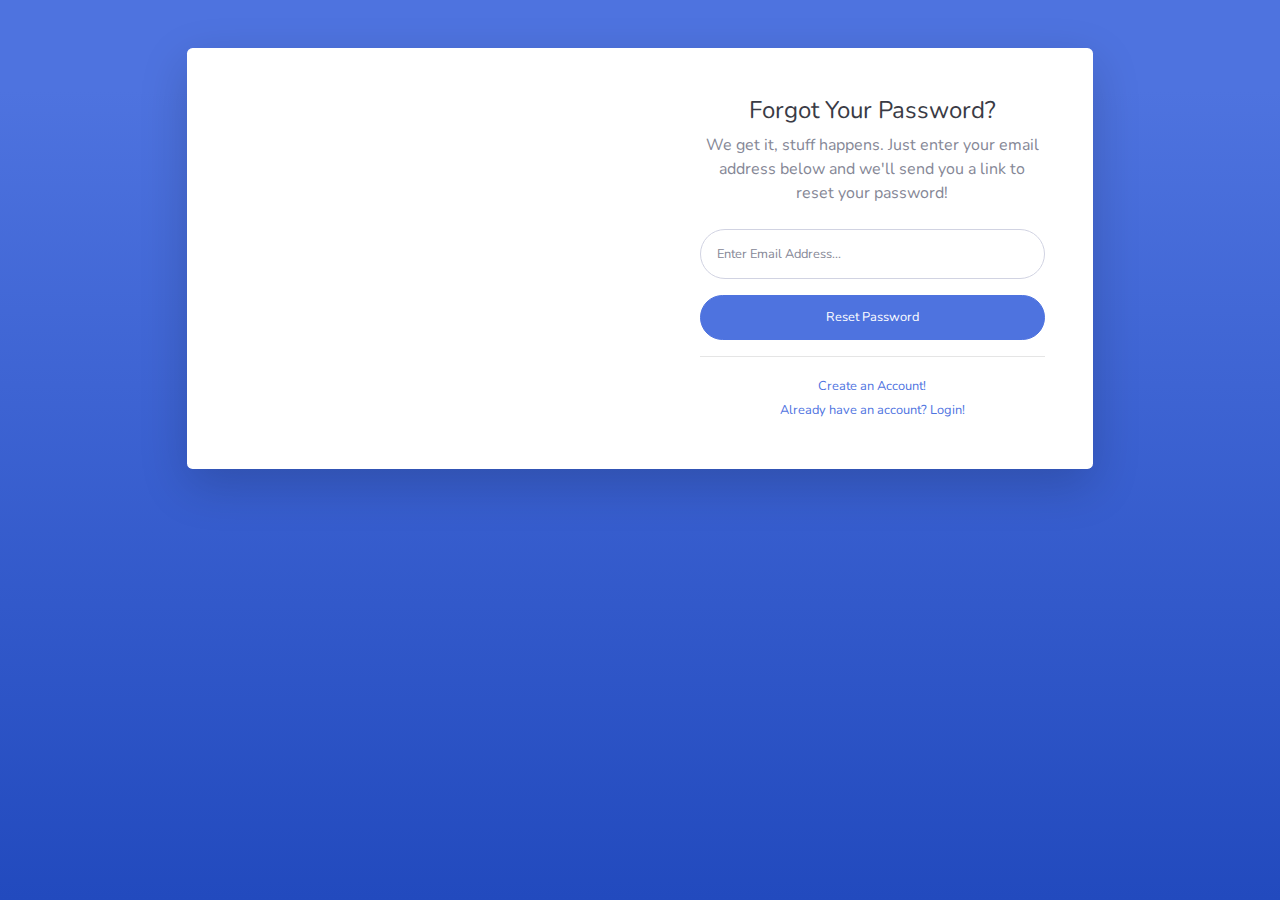
<file: admin/forgot-password.html>
<!DOCTYPE html>
<html lang="en">

<head>

    <meta charset="utf-8">
    <meta http-equiv="X-UA-Compatible" content="IE=edge">
    <meta name="viewport" content="width=device-width, initial-scale=1, shrink-to-fit=no">
    <meta name="description" content="">
    <meta name="author" content="">

    <title>SB Admin 2 - Forgot Password</title>

    <!-- Custom fonts for this template-->
    <link href="vendor/fontawesome-free/css/all.min.css" rel="stylesheet" type="text/css">
    <link
        href="https://fonts.googleapis.com/css?family=Nunito:200,200i,300,300i,400,400i,600,600i,700,700i,800,800i,900,900i"
        rel="stylesheet">

    <!-- Custom styles for this template-->
    <link href="css/sb-admin-2.min.css" rel="stylesheet">

</head>

<body class="bg-gradient-primary">

    <div class="container">

        <!-- Outer Row -->
        <div class="row justify-content-center">

            <div class="col-xl-10 col-lg-12 col-md-9">

                <div class="card o-hidden border-0 shadow-lg my-5">
                    <div class="card-body p-0">
                        <!-- Nested Row within Card Body -->
                        <div class="row">
                            <div class="col-lg-6 d-none d-lg-block bg-password-image"></div>
                            <div class="col-lg-6">
                                <div class="p-5">
                                    <div class="text-center">
                                        <h1 class="h4 text-gray-900 mb-2">Forgot Your Password?</h1>
                                        <p class="mb-4">We get it, stuff happens. Just enter your email address below
                                            and we'll send you a link to reset your password!</p>
                                    </div>
                                    <form class="user">
                                        <div class="form-group">
                                            <input type="email" class="form-control form-control-user"
                                                id="exampleInputEmail" aria-describedby="emailHelp"
                                                placeholder="Enter Email Address...">
                                        </div>
                                        <a href="login.html" class="btn btn-primary btn-user btn-block">
                                            Reset Password
                                        </a>
                                    </form>
                                    <hr>
                                    <div class="text-center">
                                        <a class="small" href="register.html">Create an Account!</a>
                                    </div>
                                    <div class="text-center">
                                        <a class="small" href="login.html">Already have an account? Login!</a>
                                    </div>
                                </div>
                            </div>
                        </div>
                    </div>
                </div>

            </div>

        </div>

    </div>

    <!-- Bootstrap core JavaScript-->
    <script src="vendor/jquery/jquery.min.js"></script>
    <script src="vendor/bootstrap/js/bootstrap.bundle.min.js"></script>

    <!-- Core plugin JavaScript-->
    <script src="vendor/jquery-easing/jquery.easing.min.js"></script>

    <!-- Custom scripts for all pages-->
    <script src="js/sb-admin-2.min.js"></script>

</body>

</html>
</file>
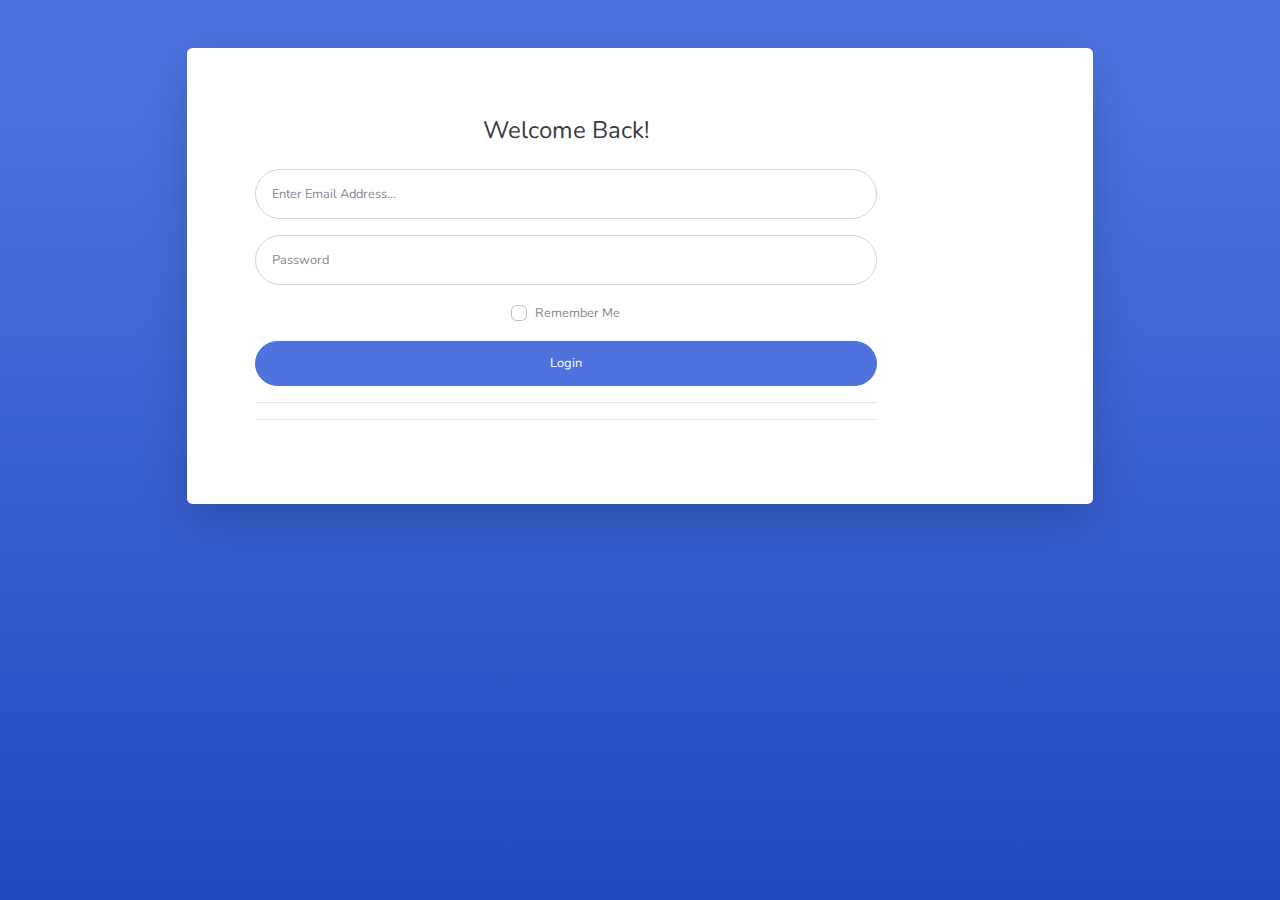
<file: admin/login.html>
<!DOCTYPE html>
<html lang="en">

<head>

    <meta charset="utf-8">
    <meta http-equiv="X-UA-Compatible" content="IE=edge">
    <meta name="viewport" content="width=device-width, initial-scale=1, shrink-to-fit=no">
    <meta name="description" content="">
    <meta name="author" content="">

    <title>Yipyip Admin - Login</title>

    <!-- Custom fonts for this template-->
    <link href="vendor/fontawesome-free/css/all.min.css" rel="stylesheet" type="text/css">
    <link
        href="https://fonts.googleapis.com/css?family=Nunito:200,200i,300,300i,400,400i,600,600i,700,700i,800,800i,900,900i"
        rel="stylesheet">

    <!-- Custom styles for this template-->
    <link href="css/sb-admin-2.min.css" rel="stylesheet">

</head>

<body class="bg-gradient-primary">

    <div class="container">

        <!-- Outer Row -->
        <div class="row justify-content-center">

            <div class="col-xl-10 col-lg-12 col-md-9">

                <div class="card o-hidden border-0 shadow-lg my-5">
                    <div class="card-body">
                        <!-- Nested Row within Card Body -->
                        <div class="row">
                            <div class="col-lg-10">
                                <CENTER>
                                <div class="p-5">
                                    <div class="text-center">
                                        <h1 class="h4 text-gray-900 mb-4">Welcome Back!</h1>
                                    </div>
                                    <form class="user">
                                        <div class="form-group">
                                            <input type="email" class="form-control form-control-user"
                                                id="exampleInputEmail" aria-describedby="emailHelp"
                                                placeholder="Enter Email Address...">
                                        </div>
                                        <div class="form-group">
                                            <input type="password" class="form-control form-control-user"
                                                id="exampleInputPassword" placeholder="Password">
                                        </div>
                                        <div class="form-group">
                                            <div class="custom-control custom-checkbox small">
                                                <input type="checkbox" class="custom-control-input" id="customCheck">
                                                <label class="custom-control-label" for="customCheck">Remember
                                                    Me</label>
                                            </div>
                                        </div>
                                        <a href="index.html" class="btn btn-primary btn-user btn-block">
                                            Login
                                        </a>
                                        <hr>
                                       
                                    </form>
                                    <hr>
                                  </CENTER>
                                </div>
                            </div>
                        </div>
                    </div>
                </div>

            </div>

        </div>

    </div>

    <!-- Bootstrap core JavaScript-->
    <script src="vendor/jquery/jquery.min.js"></script>
    <script src="vendor/bootstrap/js/bootstrap.bundle.min.js"></script>

    <!-- Core plugin JavaScript-->
    <script src="vendor/jquery-easing/jquery.easing.min.js"></script>

    <!-- Custom scripts for all pages-->
    <script src="js/sb-admin-2.min.js"></script>

</body>

</html>
</file>
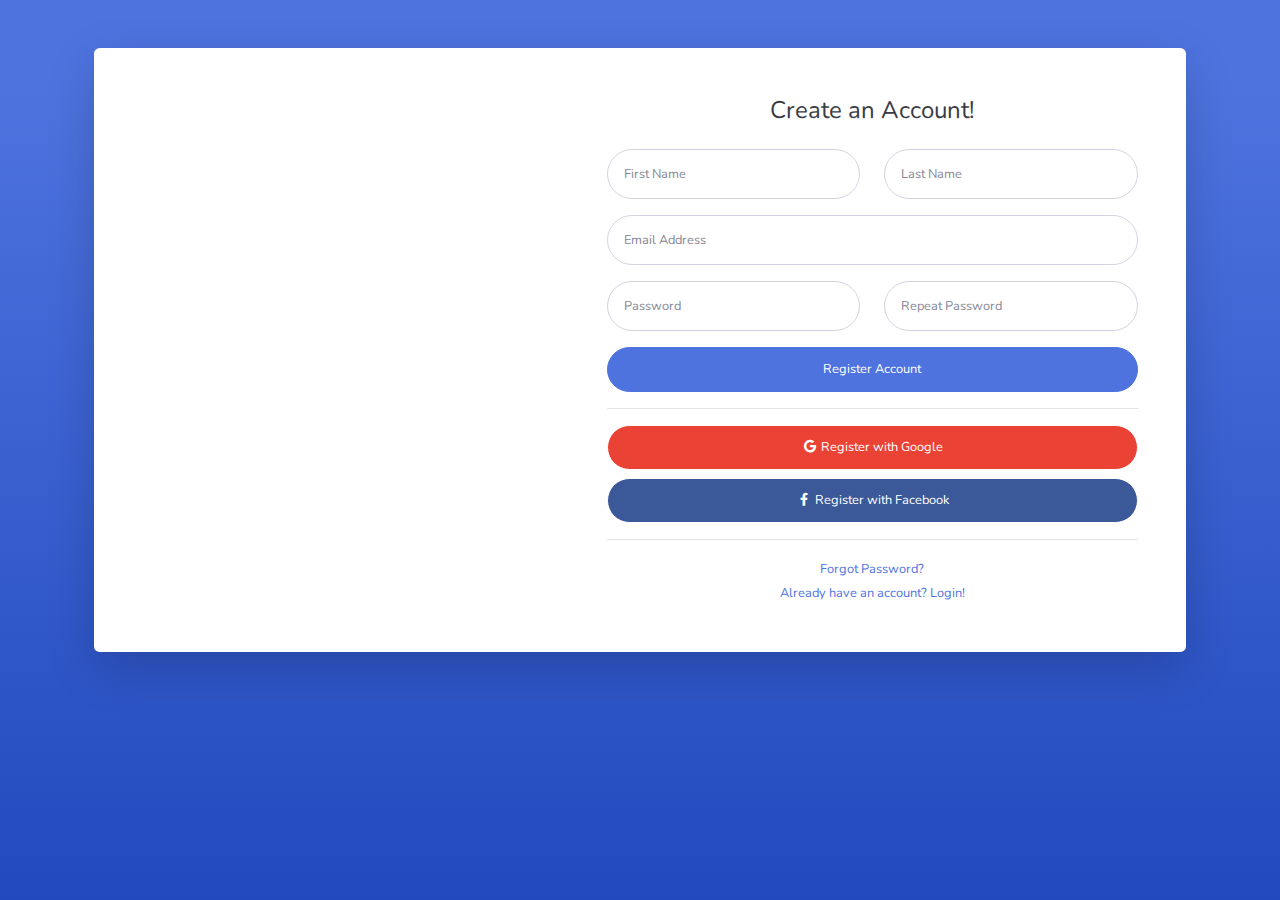
<file: admin/register.html>
<!DOCTYPE html>
<html lang="en">

<head>

    <meta charset="utf-8">
    <meta http-equiv="X-UA-Compatible" content="IE=edge">
    <meta name="viewport" content="width=device-width, initial-scale=1, shrink-to-fit=no">
    <meta name="description" content="">
    <meta name="author" content="">

    <title>SB Admin 2 - Register</title>

    <!-- Custom fonts for this template-->
    <link href="vendor/fontawesome-free/css/all.min.css" rel="stylesheet" type="text/css">
    <link
        href="https://fonts.googleapis.com/css?family=Nunito:200,200i,300,300i,400,400i,600,600i,700,700i,800,800i,900,900i"
        rel="stylesheet">

    <!-- Custom styles for this template-->
    <link href="css/sb-admin-2.min.css" rel="stylesheet">

</head>

<body class="bg-gradient-primary">

    <div class="container">

        <div class="card o-hidden border-0 shadow-lg my-5">
            <div class="card-body p-0">
                <!-- Nested Row within Card Body -->
                <div class="row">
                    <div class="col-lg-5 d-none d-lg-block bg-register-image"></div>
                    <div class="col-lg-7">
                        <div class="p-5">
                            <div class="text-center">
                                <h1 class="h4 text-gray-900 mb-4">Create an Account!</h1>
                            </div>
                            <form class="user">
                                <div class="form-group row">
                                    <div class="col-sm-6 mb-3 mb-sm-0">
                                        <input type="text" class="form-control form-control-user" id="exampleFirstName"
                                            placeholder="First Name">
                                    </div>
                                    <div class="col-sm-6">
                                        <input type="text" class="form-control form-control-user" id="exampleLastName"
                                            placeholder="Last Name">
                                    </div>
                                </div>
                                <div class="form-group">
                                    <input type="email" class="form-control form-control-user" id="exampleInputEmail"
                                        placeholder="Email Address">
                                </div>
                                <div class="form-group row">
                                    <div class="col-sm-6 mb-3 mb-sm-0">
                                        <input type="password" class="form-control form-control-user"
                                            id="exampleInputPassword" placeholder="Password">
                                    </div>
                                    <div class="col-sm-6">
                                        <input type="password" class="form-control form-control-user"
                                            id="exampleRepeatPassword" placeholder="Repeat Password">
                                    </div>
                                </div>
                                <a href="login.html" class="btn btn-primary btn-user btn-block">
                                    Register Account
                                </a>
                                <hr>
                                <a href="index.html" class="btn btn-google btn-user btn-block">
                                    <i class="fab fa-google fa-fw"></i> Register with Google
                                </a>
                                <a href="index.html" class="btn btn-facebook btn-user btn-block">
                                    <i class="fab fa-facebook-f fa-fw"></i> Register with Facebook
                                </a>
                            </form>
                            <hr>
                            <div class="text-center">
                                <a class="small" href="forgot-password.html">Forgot Password?</a>
                            </div>
                            <div class="text-center">
                                <a class="small" href="login.html">Already have an account? Login!</a>
                            </div>
                        </div>
                    </div>
                </div>
            </div>
        </div>

    </div>

    <!-- Bootstrap core JavaScript-->
    <script src="vendor/jquery/jquery.min.js"></script>
    <script src="vendor/bootstrap/js/bootstrap.bundle.min.js"></script>

    <!-- Core plugin JavaScript-->
    <script src="vendor/jquery-easing/jquery.easing.min.js"></script>

    <!-- Custom scripts for all pages-->
    <script src="js/sb-admin-2.min.js"></script>

</body>

</html>
</file>
<file: assets/css/style.css>
/**
* Template Name: Green - v4.6.0
* Template URL: https://bootstrapmade.com/green-free-one-page-bootstrap-template/
* Author: BootstrapMade.com
* License: https://bootstrapmade.com/license/
*/

/*--------------------------------------------------------------
# General
--------------------------------------------------------------*/
body {
  font-family: "Open Sans", sans-serif;
  color: #444444;
}

a {
  text-decoration: none;
  color: #FFBA00;
}

a:hover {
  color: #80c792;
  text-decoration: none;
}

h1, h2, h3, h4, h5, h6 {
  font-family: "Raleway", sans-serif;
}

/*--------------------------------------------------------------
# Back to top button
--------------------------------------------------------------*/
.back-to-top {
  position: fixed;
  visibility: hidden;
  opacity: 0;
  right: 15px;
  bottom: 15px;
  z-index: 996;
  background: #FFBA00;
  width: 40px;
  height: 40px;
  border-radius: 4px;
  transition: all 0.4s;
}
.back-to-top i {
  font-size: 24px;
  color: #fff;
  line-height: 0;
}
.back-to-top:hover {
  background: #78c48c;
  color: #fff;
}
.back-to-top.active {
  visibility: visible;
  opacity: 1;
}

/*--------------------------------------------------------------
# Top Bar
--------------------------------------------------------------*/
#topbar {
  background: #ffba00;
  font-size: 15px;
  height: 40px;
  padding: 0;
  color: #FFF;
}
#topbar .contact-info a {
  line-height: 0;
  color: #FFF;
  transition: 0.3s;
}
#topbar .contact-info a:hover {
  color: #FFF;
}
#topbar .contact-info i {
  color: #FFF;
  line-height: 0;
  margin-right: 5px;
}
#topbar .contact-info .phone-icon {
  margin-left: 15px;
}
#topbar .social-links a {
  color: #FFF;
  padding: 4px 12px;
  display: inline-block;
  line-height: 1px;
  transition: 0.3s;
}
#topbar .social-links a:hover {
  color: #FFF;
}

/*--------------------------------------------------------------
# Header
--------------------------------------------------------------*/
#header {
  background: #fff;
  transition: all 0.5s;
  z-index: 997;
  height: 70px;
}
#header.header-scrolled {
  box-shadow: 0px 2px 15px rgba(0, 0, 0, 0.1);
}
#header .logo {
  font-size: 30px;
  margin: 0;
  padding: 0;
  line-height: 1;
  font-weight: 700;
  letter-spacing: 1px;
  text-transform: uppercase;
}
#header .logo a {
  color: #FFBA00;
}
#header .logo img {
  max-height: 40px;
}

.scrolled-offset {
  margin-top: 70px;
}

/*--------------------------------------------------------------
# Navigation Menu
--------------------------------------------------------------*/
/**
* Desktop Navigation 
*/
.navbar {
  padding: 0;
}
.navbar ul {
  margin: 0;
  padding: 0;
  display: flex;
  list-style: none;
  align-items: center;
}
.navbar li {
  position: relative;
}
.navbar a, .navbar a:focus {
  display: flex;
  align-items: center;
  justify-content: space-between;
  padding: 10px 0 10px 30px;
  font-size: 15px;
  color: #222222;
  white-space: nowrap;
  transition: 0.3s;
}
.navbar a i, .navbar a:focus i {
  font-size: 12px;
  line-height: 0;
  margin-left: 5px;
}
.navbar a:hover, .navbar .active, .navbar .active:focus, .navbar li:hover > a {
  color: #FFBA00;
}
.navbar .getstarted, .navbar .getstarted:focus {
  color: #608773;
  padding: 8px 25px;
  margin-left: 30px;
  border-radius: 4px;
  border: 2px solid #608773;
  transition: 0.3s;
  font-size: 14px;
}
.navbar .getstarted:hover, .navbar .getstarted:focus:hover {
  background: #608773;
  color: #fff;
}
.navbar .dropdown ul {
  display: block;
  position: absolute;
  left: 14px;
  top: calc(100% + 30px);
  margin: 0;
  padding: 10px 0;
  z-index: 99;
  opacity: 0;
  visibility: hidden;
  background: #fff;
  box-shadow: 0px 0px 30px rgba(127, 137, 161, 0.25);
  transition: 0.3s;
}
.navbar .dropdown ul li {
  min-width: 200px;
}
.navbar .dropdown ul a {
  padding: 10px 20px;
  text-transform: none;
}
.navbar .dropdown ul a i {
  font-size: 12px;
}
.navbar .dropdown ul a:hover, .navbar .dropdown ul .active:hover, .navbar .dropdown ul li:hover > a {
  color: #FFBA00;
}
.navbar .dropdown:hover > ul {
  opacity: 1;
  top: 100%;
  visibility: visible;
}
.navbar .dropdown .dropdown ul {
  top: 0;
  left: calc(100% - 30px);
  visibility: hidden;
}
.navbar .dropdown .dropdown:hover > ul {
  opacity: 1;
  top: 0;
  left: 100%;
  visibility: visible;
}
@media (max-width: 1366px) {
  .navbar .dropdown .dropdown ul {
    left: -90%;
  }
  .navbar .dropdown .dropdown:hover > ul {
    left: -100%;
  }
}

/**
* Mobile Navigation 
*/
.mobile-nav-toggle {
  color: #222222;
  font-size: 28px;
  cursor: pointer;
  display: none;
  line-height: 0;
  transition: 0.5s;
}
.mobile-nav-toggle.bi-x {
  color: #fff;
}

@media (max-width: 991px) {
  .mobile-nav-toggle {
    display: block;
  }

  .navbar ul {
    display: none;
  }
}
.navbar-mobile {
  position: fixed;
  overflow: hidden;
  top: 0;
  right: 0;
  left: 0;
  bottom: 0;
  background: rgba(9, 9, 9, 0.9);
  transition: 0.3s;
  z-index: 999;
}
.navbar-mobile .mobile-nav-toggle {
  position: absolute;
  top: 15px;
  right: 15px;
}
.navbar-mobile ul {
  display: block;
  position: absolute;
  top: 55px;
  right: 15px;
  bottom: 15px;
  left: 15px;
  padding: 10px 0;
  background-color: #fff;
  overflow-y: auto;
  transition: 0.3s;
}
.navbar-mobile a, .navbar-mobile a:focus {
  padding: 10px 20px;
  font-size: 15px;
  color: #222222;
}
.navbar-mobile a:hover, .navbar-mobile .active, .navbar-mobile li:hover > a {
  color: #FFBA00;
}
.navbar-mobile .getstarted, .navbar-mobile .getstarted:focus {
  margin: 15px;
}
.navbar-mobile .dropdown ul {
  position: static;
  display: none;
  margin: 10px 20px;
  padding: 10px 0;
  z-index: 99;
  opacity: 1;
  visibility: visible;
  background: #fff;
  box-shadow: 0px 0px 30px rgba(127, 137, 161, 0.25);
}
.navbar-mobile .dropdown ul li {
  min-width: 200px;
}
.navbar-mobile .dropdown ul a {
  padding: 10px 20px;
}
.navbar-mobile .dropdown ul a i {
  font-size: 12px;
}
.navbar-mobile .dropdown ul a:hover, .navbar-mobile .dropdown ul .active:hover, .navbar-mobile .dropdown ul li:hover > a {
  color: #FFBA00;
}
.navbar-mobile .dropdown > .dropdown-active {
  display: block;
}

/*--------------------------------------------------------------
# Hero Section
--------------------------------------------------------------*/
#hero {
  width: 100%;
  height: 70vh;
  background-color: rgba(9, 9, 9, 0.8);
  overflow: hidden;
  position: relative;
}
#hero .carousel, #hero .carousel-inner, #hero .carousel-item, #hero .carousel-item::before {
  background-size: cover;
  background-position: center;
  background-repeat: no-repeat;
  position: absolute;
  top: 0;
  right: 0;
  left: 0;
  bottom: 0;
}
#hero .carousel-item::before {
  content: "";
}
#hero .carousel-container {
  display: flex;
  justify-content: center;
  align-items: center;
  position: absolute;
  bottom: 0;
  top: 0;
  left: 50px;
  right: 50px;
}
#hero .container {
  text-align: center;
}
#hero h2 {
  color: #fff;
  margin-bottom: 20px;
  font-size: 48px;
  font-weight: 700;
}
#hero p {
  -webkit-animation-delay: 0.4s;
  animation-delay: 0.4s;
  margin: 0 auto 30px auto;
  color: #fff;
}
#hero .carousel-inner .carousel-item {
  transition-property: opacity;
  background-position: center top;
}
#hero .carousel-inner .carousel-item,
#hero .carousel-inner .active.carousel-item-start,
#hero .carousel-inner .active.carousel-item-end {
  opacity: 0;
}
#hero .carousel-inner .active,
#hero .carousel-inner .carousel-item-next.carousel-item-start,
#hero .carousel-inner .carousel-item-prev.carousel-item-end {
  opacity: 1;
  transition: 0.5s;
}
#hero .carousel-control-next-icon, #hero .carousel-control-prev-icon {
  background: none;
  font-size: 30px;
  line-height: 0;
  width: auto;
  height: auto;
  background: rgba(255, 255, 255, 0.2);
  border-radius: 50px;
  transition: 0.3s;
  color: rgba(255, 255, 255, 0.5);
  width: 54px;
  height: 54px;
  display: flex;
  align-items: center;
  justify-content: center;
}
#hero .carousel-control-next-icon:hover, #hero .carousel-control-prev-icon:hover {
  background: rgba(255, 255, 255, 0.3);
  color: rgba(255, 255, 255, 0.8);
}
#hero .carousel-indicators li {
  cursor: pointer;
  background: #fff;
  overflow: hidden;
  border: 0;
  width: 12px;
  height: 12px;
  border-radius: 50px;
  opacity: 0.6;
  transition: 0.3s;
}
#hero .carousel-indicators li.active {
  opacity: 1;
  background: #FFBA00;
}
#hero .btn-get-started {
  font-family: "Raleway", sans-serif;
  font-weight: 500;
  font-size: 14px;
  letter-spacing: 1px;
  display: inline-block;
  padding: 14px 32px;
  border-radius: 4px;
  transition: 0.5s;
  line-height: 1;
  color: #fff;
  -webkit-animation-delay: 0.8s;
  animation-delay: 0.8s;
  background: #FFBA00;
}
#hero .btn-get-started:hover {
  background: #6ec083;
}
@media (max-width: 992px) {
  #hero {
    height: 100vh;
  }
  #hero .carousel-container {
    top: 66px;
  }
}
@media (max-width: 768px) {
  #hero h2 {
    font-size: 28px;
  }
}
@media (min-width: 1024px) {
  #hero .carousel-control-prev, #hero .carousel-control-next {
    width: 5%;
  }
}
@media (max-height: 500px) {
  #hero {
    height: 120vh;
  }
}

/*--------------------------------------------------------------
# Sections General
--------------------------------------------------------------*/
section {
  padding: 60px 0;
}

.section-bg {
  background-color: #f8fcf9;
}

.section-title {
  text-align: center;
  padding-bottom: 30px;
}
.section-title h2 {
  font-size: 32px;
  font-weight: bold;
  text-transform: uppercase;
  margin-bottom: 20px;
  padding-bottom: 20px;
  position: relative;
}
.section-title h2::before {
  content: "";
  position: absolute;
  display: block;
  width: 120px;
  height: 1px;
  background: #ddd;
  bottom: 1px;
  left: calc(50% - 60px);
}
.section-title h2::after {
  content: "";
  position: absolute;
  display: block;
  width: 40px;
  height: 3px;
  background: #FFBA00;
  bottom: 0;
  left: calc(50% - 20px);
}
.section-title p {
  margin-bottom: 0;
  font-size: 14px;
  color: #919191;
}

/*--------------------------------------------------------------
# Featured Services
--------------------------------------------------------------*/
.featured-services {
  padding: 20px 0;
}
.featured-services .icon-box {
  padding: 20px;
}
.featured-services .icon-box-bg {
  background-image: linear-gradient(0deg, #222222 0%, #2f2f2f 50%, #222222 100%);
}
.featured-services .icon {
  margin-bottom: 15px;
}
.featured-services .icon i {
  color: #FFBA00;
  font-size: 42px;
}
.featured-services .title {
  font-weight: 700;
  margin-bottom: 15px;
  font-size: 18px;
}
.featured-services .title a {
  color: #222222;
  transition: 0.3s;
}
.featured-services .icon-box:hover .title a {
  color: #FFBA00;
}
.featured-services .description {
  line-height: 24px;
  font-size: 14px;
}

/*--------------------------------------------------------------
# About Us
--------------------------------------------------------------*/
.about .content h3 {
  font-weight: 700;
  font-size: 28px;
}
.about .content ul {
  list-style: none;
  padding: 0;
}
.about .content ul li {
  padding-bottom: 10px;
}
.about .content ul i {
  font-size: 20px;
  padding-right: 4px;
  color: #FFBA00;
}
.about .content p:last-child {
  margin-bottom: 0;
}

/*--------------------------------------------------------------
# Why Us
--------------------------------------------------------------*/
.why-us {
  padding: 0;
}
.why-us .row {
  overflow: hidden;
}
.why-us .content-item {
  padding: 40px;
  border-left: 1px solid #eee;
  border-bottom: 1px solid #eee;
  margin: -1px;
}
.why-us .content-item span {
  display: block;
  font-size: 24px;
  font-weight: 400;
  color: #6ec083;
}
.why-us .content-item h4 {
  font-size: 26px;
  font-weight: 300;
  padding: 0;
  margin: 20px 0;
}
.why-us .content-item p {
  color: #aaaaaa;
  font-size: 15px;
  margin: 0;
  padding: 0;
}
@media (max-width: 768px) {
  .why-us .content-item {
    padding: 40px 0;
  }
}

/*--------------------------------------------------------------
# Our Clients
--------------------------------------------------------------*/
.clients .swiper-slide img {
  opacity: 0.5;
  transition: 0.3s;
}
.clients .swiper-slide img:hover {
  opacity: 1;
}
.clients .swiper-pagination {
  margin-top: 20px;
  position: relative;
}
.clients .swiper-pagination .swiper-pagination-bullet {
  width: 12px;
  height: 12px;
  background-color: #fff;
  opacity: 1;
  border: 1px solid #FFBA00;
}
.clients .swiper-pagination .swiper-pagination-bullet-active {
  background-color: #FFBA00;
}

/*--------------------------------------------------------------
# Services
--------------------------------------------------------------*/
.services .icon-box {
  text-align: center;
  padding: 70px 20px 80px 20px;
  transition: all ease-in-out 0.3s;
  background: #fff;
  box-shadow: 0px 5px 90px 0px rgba(110, 123, 131, 0.1);
}
.services .icon-box .icon {
  margin: 0 auto;
  width: 100px;
  height: 100px;
  display: flex;
  align-items: center;
  justify-content: center;
  transition: ease-in-out 0.3s;
  position: relative;
}
.services .icon-box .icon i {
  font-size: 36px;
  transition: 0.5s;
  position: relative;
}
.services .icon-box .icon svg {
  position: absolute;
  top: 0;
  left: 0;
}
.services .icon-box .icon svg path {
  transition: 0.5s;
  fill: #f5f5f5;
}
.services .icon-box h4 {
  font-weight: 600;
  margin: 10px 0 15px 0;
  font-size: 22px;
}
.services .icon-box h4 a {
  color: #222222;
  transition: ease-in-out 0.3s;
}
.services .icon-box p {
  line-height: 24px;
  font-size: 14px;
  margin-bottom: 0;
}
.services .icon-box:hover {
  border-color: #fff;
  box-shadow: 0px 0 35px 0 rgba(0, 0, 0, 0.08);
}
.services .iconbox-blue i {
  color: #47aeff;
}
.services .iconbox-blue:hover .icon i {
  color: #fff;
}
.services .iconbox-blue:hover .icon path {
  fill: #47aeff;
}
.services .iconbox-orange i {
  color: #ffa76e;
}
.services .iconbox-orange:hover .icon i {
  color: #fff;
}
.services .iconbox-orange:hover .icon path {
  fill: #ffa76e;
}
.services .iconbox-pink i {
  color: #e80368;
}
.services .iconbox-pink:hover .icon i {
  color: #fff;
}
.services .iconbox-pink:hover .icon path {
  fill: #e80368;
}
.services .iconbox-yellow i {
  color: #ffbb2c;
}
.services .iconbox-yellow:hover .icon i {
  color: #fff;
}
.services .iconbox-yellow:hover .icon path {
  fill: #ffbb2c;
}
.services .iconbox-red i {
  color: #ff5828;
}
.services .iconbox-red:hover .icon i {
  color: #fff;
}
.services .iconbox-red:hover .icon path {
  fill: #ff5828;
}
.services .iconbox-teal i {
  color: #11dbcf;
}
.services .iconbox-teal:hover .icon i {
  color: #fff;
}
.services .iconbox-teal:hover .icon path {
  fill: #11dbcf;
}

/*--------------------------------------------------------------
# Cta
--------------------------------------------------------------*/
.cta {
  background: #0c382b;
  padding: 80px 0;
}
.cta h3 {
  color: #fff;
  font-size: 28px;
  font-weight: 700;
}
.cta p {
  color: #fff;
}
.cta .cta-btn {
  font-family: "Raleway", sans-serif;
  font-weight: 600;
  font-size: 14px;
  letter-spacing: 1px;
  display: inline-block;
  padding: 10px 30px;
  border-radius: 2px;
  transition: 0.5s;
  margin: 10px;
  border: 2px solid #fff;
  color: #fff;
  border-radius: 4px;
}
.cta .cta-btn:hover {
  background: #fff;
  color: #FFBA00;
}
@media (max-width: 1024px) {
  .cta {
    background-attachment: scroll;
  }
}
@media (min-width: 769px) {
  .cta .cta-btn-container {
    display: flex;
    align-items: center;
    justify-content: flex-end;
  }
}

/*--------------------------------------------------------------
# Portfolio
--------------------------------------------------------------*/
.portfolio .portfolio-item {
  margin-bottom: 30px;
}
.portfolio #portfolio-flters {
  padding: 0;
  margin: 0 auto 20px auto;
  list-style: none;
  text-align: center;
}
.portfolio #portfolio-flters li {
  cursor: pointer;
  display: inline-block;
  padding: 8px 15px 10px 15px;
  font-size: 14px;
  font-weight: 600;
  line-height: 1;
  text-transform: uppercase;
  color: #444444;
  margin-bottom: 5px;
  transition: all 0.3s ease-in-out;
  border-radius: 3px;
}
.portfolio #portfolio-flters li:hover, .portfolio #portfolio-flters li.filter-active {
  color: #fff;
  background: #FFBA00;
}
.portfolio #portfolio-flters li:last-child {
  margin-right: 0;
}
.portfolio .portfolio-wrap {
  transition: 0.3s;
  position: relative;
  overflow: hidden;
  z-index: 1;
  background: rgba(34, 34, 34, 0.6);
}
.portfolio .portfolio-wrap::before {
  content: "";
  background: rgba(34, 34, 34, 0.6);
  position: absolute;
  left: 0;
  right: 0;
  top: 0;
  bottom: 0;
  transition: all ease-in-out 0.3s;
  z-index: 2;
  opacity: 0;
}
.portfolio .portfolio-wrap img {
  transition: all ease-in-out 0.3s;
}
.portfolio .portfolio-wrap .portfolio-info {
  opacity: 0;
  position: absolute;
  top: 0;
  left: 0;
  right: 0;
  bottom: 0;
  z-index: 3;
  transition: all ease-in-out 0.3s;
  display: flex;
  flex-direction: column;
  justify-content: flex-end;
  align-items: flex-start;
  padding: 20px;
}
.portfolio .portfolio-wrap .portfolio-info h4 {
  font-size: 20px;
  color: #fff;
  font-weight: 600;
}
.portfolio .portfolio-wrap .portfolio-info p {
  color: rgba(255, 255, 255, 0.7);
  font-size: 14px;
  text-transform: uppercase;
  padding: 0;
  margin: 0;
  font-style: italic;
}
.portfolio .portfolio-wrap .portfolio-links {
  text-align: center;
  z-index: 4;
}
.portfolio .portfolio-wrap .portfolio-links a {
  color: #fff;
  margin: 0 5px 0 0;
  font-size: 28px;
  display: inline-block;
  transition: 0.3s;
}
.portfolio .portfolio-wrap .portfolio-links a:hover {
  color: #6ec083;
}
.portfolio .portfolio-wrap:hover::before {
  opacity: 1;
}
.portfolio .portfolio-wrap:hover img {
  transform: scale(1.2);
}
.portfolio .portfolio-wrap:hover .portfolio-info {
  opacity: 1;
}

/*--------------------------------------------------------------
# Portfolio Details
--------------------------------------------------------------*/
.portfolio-details {
  padding-top: 40px;
}
.portfolio-details .portfolio-details-slider img {
  width: 100%;
}
.portfolio-details .portfolio-details-slider .swiper-pagination {
  margin-top: 20px;
  position: relative;
}
.portfolio-details .portfolio-details-slider .swiper-pagination .swiper-pagination-bullet {
  width: 12px;
  height: 12px;
  background-color: #fff;
  opacity: 1;
  border: 1px solid #FFBA00;
}
.portfolio-details .portfolio-details-slider .swiper-pagination .swiper-pagination-bullet-active {
  background-color: #FFBA00;
}
.portfolio-details .portfolio-info {
  padding: 30px;
  box-shadow: 0px 0 30px rgba(34, 34, 34, 0.08);
}
.portfolio-details .portfolio-info h3 {
  font-size: 22px;
  font-weight: 700;
  margin-bottom: 20px;
  padding-bottom: 20px;
  border-bottom: 1px solid #eee;
}
.portfolio-details .portfolio-info ul {
  list-style: none;
  padding: 0;
  font-size: 15px;
}
.portfolio-details .portfolio-info ul li + li {
  margin-top: 10px;
}
.portfolio-details .portfolio-description {
  padding-top: 30px;
}
.portfolio-details .portfolio-description h2 {
  font-size: 26px;
  font-weight: 700;
  margin-bottom: 20px;
}
.portfolio-details .portfolio-description p {
  padding: 0;
}

/*--------------------------------------------------------------
# Team
--------------------------------------------------------------*/
.team .member {
  text-align: center;
  margin-bottom: 20px;
  box-shadow: 0px 0px 12px 0px rgba(34, 34, 34, 0.07);
  padding: 30px 20px;
  background: #fff;
}
.team .member img {
  max-width: 60%;
  border-radius: 50%;
  margin: 0 0 30px 0;
}
.team .member h4 {
  font-weight: 700;
  margin-bottom: 2px;
  font-size: 18px;
}
.team .member span {
  font-style: italic;
  display: block;
  font-size: 13px;
}
.team .member p {
  padding-top: 10px;
  font-size: 14px;
  font-style: italic;
  color: #aaaaaa;
}
.team .member .social {
  margin-top: 15px;
}
.team .member .social a {
  color: #919191;
  transition: 0.3s;
}
.team .member .social a:hover {
  color: #FFBA00;
}
.team .member .social i {
  font-size: 18px;
  margin: 0 2px;
}

/*--------------------------------------------------------------
# Contact
--------------------------------------------------------------*/
.contact .info {
  border-top: 3px solid #FFBA00;
  border-bottom: 3px solid #FFBA00;
  padding: 30px;
  background: #fff;
  width: 100%;
  box-shadow: 0 0 24px 0 rgba(0, 0, 0, 0.12);
}
.contact .info i {
  font-size: 20px;
  color: #FFBA00;
  float: left;
  width: 44px;
  height: 44px;
  background: #eaf6ed;
  display: flex;
  justify-content: center;
  align-items: center;
  border-radius: 50px;
  transition: all 0.3s ease-in-out;
}
.contact .info h4 {
  padding: 0 0 0 60px;
  font-size: 20px;
  font-weight: 600;
  margin-bottom: 5px;
  color: #222222;
}
.contact .info p {
  padding: 0 0 10px 60px;
  margin-bottom: 20px;
  font-size: 14px;
  color: #555555;
}
.contact .info .social-links {
  padding-left: 60px;
}
.contact .info .social-links a {
  font-size: 18px;
  display: inline-block;
  background: #333;
  color: #fff;
  line-height: 1;
  padding: 8px 0;
  border-radius: 50%;
  text-align: center;
  width: 36px;
  height: 36px;
  transition: 0.3s;
  margin-right: 10px;
}
.contact .info .social-links a:hover {
  background: #FFBA00;
  color: #fff;
}
.contact .info .email:hover i, .contact .info .address:hover i, .contact .info .phone:hover i {
  background: #FFBA00;
  color: #fff;
}
.contact .php-email-form {
  width: 100%;
  border-top: 3px solid #FFBA00;
  border-bottom: 3px solid #FFBA00;
  padding: 30px;
  background: #fff;
  box-shadow: 0 0 24px 0 rgba(0, 0, 0, 0.12);
}
.contact .php-email-form .form-group {
  padding-bottom: 8px;
}
.contact .php-email-form .error-message {
  display: none;
  color: #fff;
  background: #ed3c0d;
  text-align: left;
  padding: 15px;
  font-weight: 600;
}
.contact .php-email-form .error-message br + br {
  margin-top: 25px;
}
.contact .php-email-form .sent-message {
  display: none;
  color: #fff;
  background: #18d26e;
  text-align: center;
  padding: 15px;
  font-weight: 600;
}
.contact .php-email-form .loading {
  display: none;
  background: #fff;
  text-align: center;
  padding: 15px;
}
.contact .php-email-form .loading:before {
  content: "";
  display: inline-block;
  border-radius: 50%;
  width: 24px;
  height: 24px;
  margin: 0 10px -6px 0;
  border: 3px solid #18d26e;
  border-top-color: #eee;
  -webkit-animation: animate-loading 1s linear infinite;
  animation: animate-loading 1s linear infinite;
}
.contact .php-email-form input, .contact .php-email-form textarea {
  border-radius: 0;
  box-shadow: none;
  font-size: 14px;
  border-radius: 4px;
}
.contact .php-email-form input:focus, .contact .php-email-form textarea:focus {
  border-color: #FFBA00;
}
.contact .php-email-form input {
  height: 44px;
}
.contact .php-email-form textarea {
  padding: 10px 12px;
}
.contact .php-email-form button[type=submit] {
  background: #FFBA00;
  border: 0;
  padding: 10px 24px;
  color: #fff;
  transition: 0.4s;
  border-radius: 4px;
}
.contact .php-email-form button[type=submit]:hover {
  background: #6ec083;
}
@-webkit-keyframes animate-loading {
  0% {
    transform: rotate(0deg);
  }
  100% {
    transform: rotate(360deg);
  }
}
@keyframes animate-loading {
  0% {
    transform: rotate(0deg);
  }
  100% {
    transform: rotate(360deg);
  }
}

/*--------------------------------------------------------------
# Breadcrumbs
--------------------------------------------------------------*/
.breadcrumbs {
  padding: 15px 0;
  background: #fbfbfb;
  min-height: 40px;
}
@media (max-width: 992px) {
  .breadcrumbs {
    margin-top: 66px;
  }
}
.breadcrumbs h2 {
  font-size: 28px;
  font-weight: 300;
}
.breadcrumbs ol {
  display: flex;
  flex-wrap: wrap;
  list-style: none;
  padding: 0;
  margin: 0;
  font-size: 14px;
}
.breadcrumbs ol li + li {
  padding-left: 10px;
}
.breadcrumbs ol li + li::before {
  display: inline-block;
  padding-right: 10px;
  color: #3c3c3c;
  content: "/";
}
@media (max-width: 768px) {
  .breadcrumbs .d-flex {
    display: block !important;
  }
  .breadcrumbs ol {
    display: block;
  }
  .breadcrumbs ol li {
    display: inline-block;
  }
}

/*--------------------------------------------------------------
# Footer
--------------------------------------------------------------*/
#footer {
  background: #0c382b;
  color: #fff;
  font-size: 14px;
  text-align: center;
  padding: 30px 0;
}
#footer h3 {
  font-size: 36px;
  font-weight: 700;
  color: #fff;
  position: relative;
  font-family: "Poppins", sans-serif;
  padding: 0;
  margin: 0 0 15px 0;
}
#footer p {
  font-size: 15;
  font-style: italic;
  padding: 0;
  margin: 0 0 40px 0;
}
#footer .social-links {
  margin: 0 0 40px 0;
}
#footer .social-links a {
  font-size: 18px;
  display: inline-block;
  background: #FFBA00;
  color: #fff;
  line-height: 1;
  padding: 8px 0;
  margin-right: 4px;
  border-radius: 50%;
  text-align: center;
  width: 36px;
  height: 36px;
  transition: 0.3s;
}
#footer .social-links a:hover {
  background: #449d5b;
  color: #fff;
  text-decoration: none;
}
#footer .copyright {
  margin: 0 0 5px 0;
}
#footer .credits {
  font-size: 13px;
}
</file>
